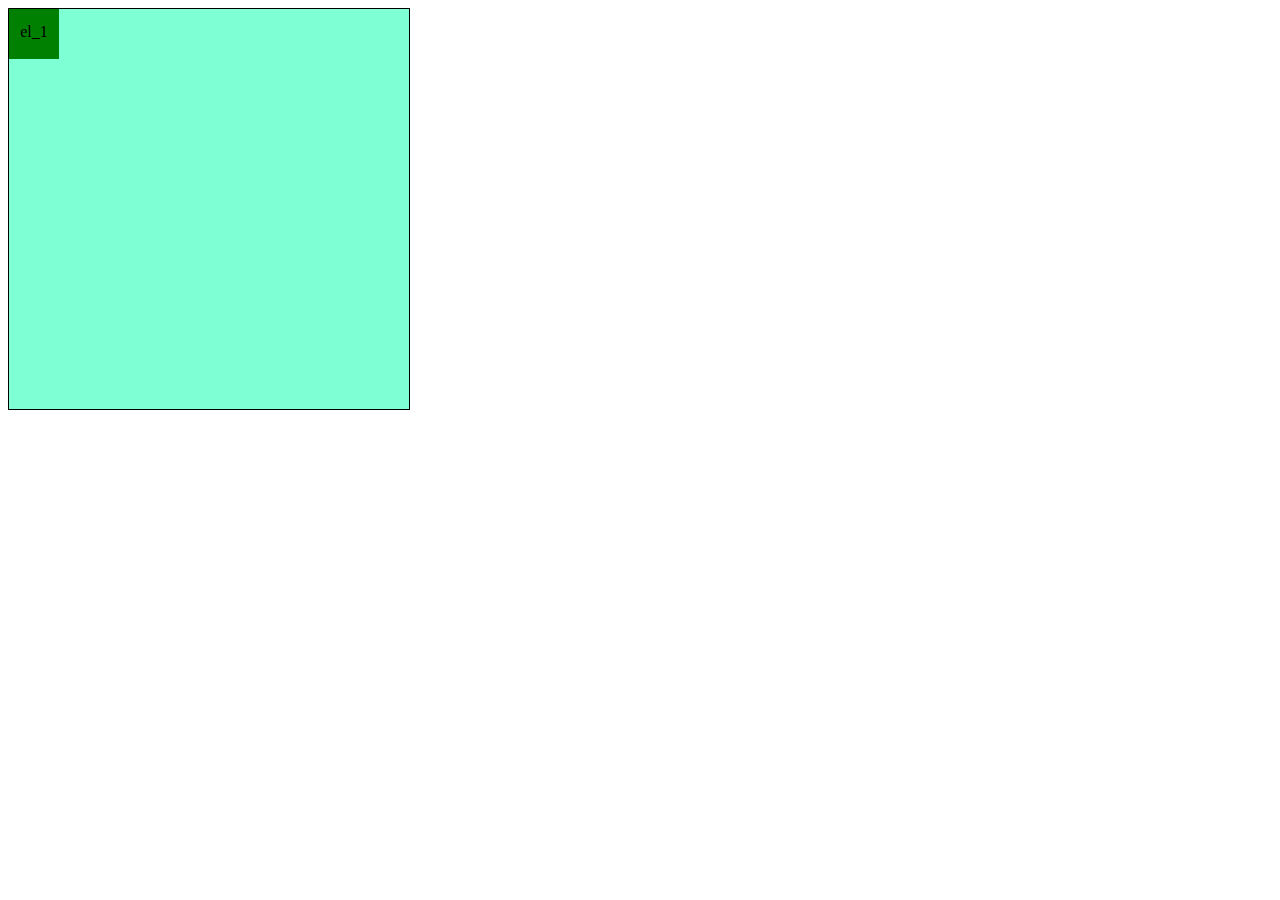
<file: task/HTML_CSS3 Animation/index.html>
<!DOCTYPE html>
   <html>
    <head>
        <meta charset="UTF-8">
        <meta http-equiv="X-UA-Compatible" content="IE=edge">
        <meta name="viewport" content="width=device-width, initial-scale=1.0">
        <link rel="stylesheet" href="./style2.css">
        <title>CSS</title>
     </head>
    <body>
        <div class="container">
          <div class="inner inner_el_1">el_1</div>
        </div>
      </body>
   </html>
</file>
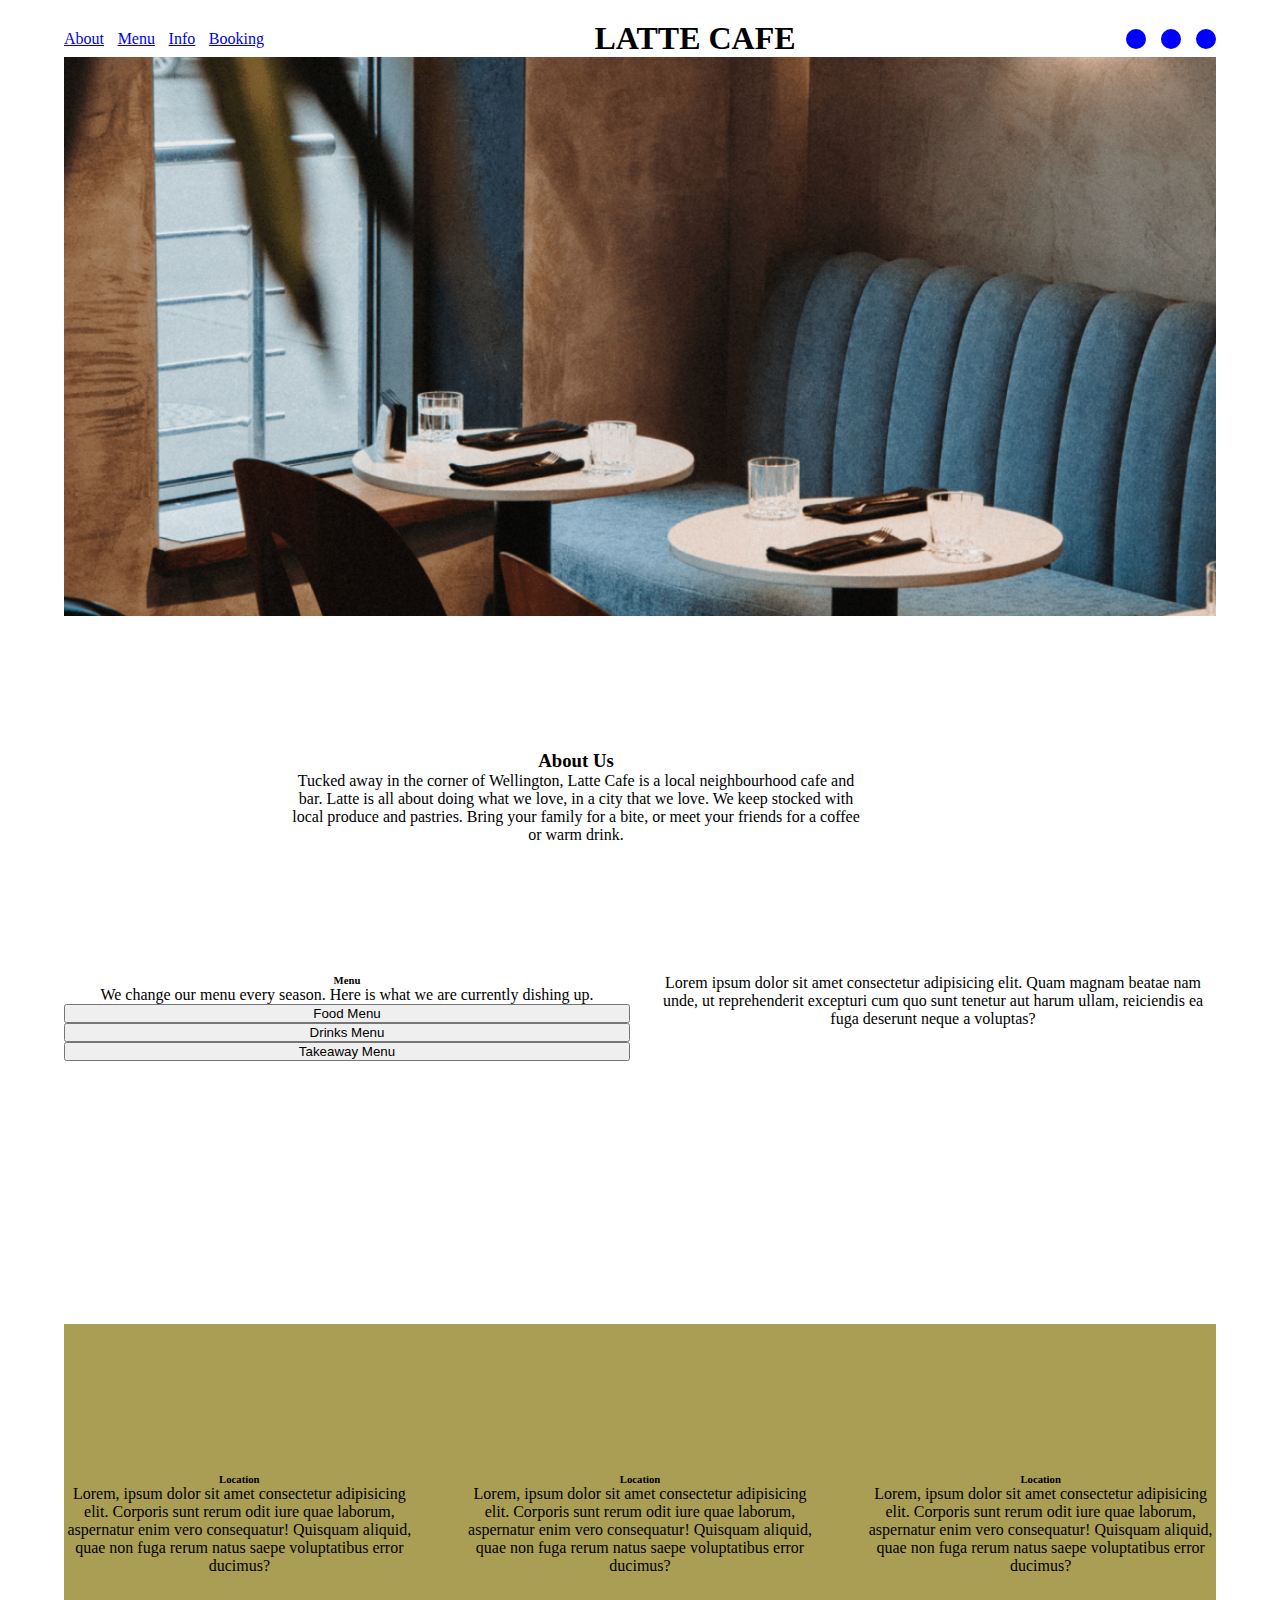
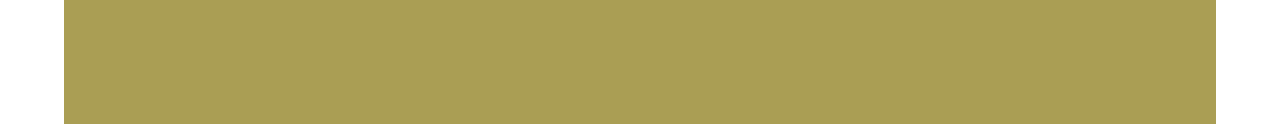
<file: task/HTML_CSS3 Cafe/index.html>
<!DOCTYPE html>
<html lang="en">
  <head>
    <meta charset="UTF-8" />
    <meta http-equiv="X-UA-Compatible" content="IE=edge" />
    <meta name="viewport" content="width=device-width, initial-scale=1.0" />
    <link rel="stylesheet" href="./style.css" />
    <title>Flex-test</title>
  </head>
  <body>
    <div class="header">
      <div class="header__top">
        <div class="header__nav">
          <a href="#">About</a>
          <a href="#">Menu</a>
          <a href="#">Info</a>
          <a href="#">Booking</a>
        </div>
        <div class="header__logo">
          <h1>Latte cafe</h1>
        </div>
        <div class="header__social">
          <div class="social__item"></div>
          <div class="social__item"></div>
          <div class="social__item"></div>
        </div>
      </div>
      <div class="header__img">
        <img src="./img/main__bg.png" alt="" />
      </div>
    </div>

    <div class="about__us">
      <div class="about__us__inner">
        <h3>About Us</h3>
        <p>
          Tucked away in the corner of Wellington, Latte Cafe is a local
          neighbourhood cafe and bar. Latte is all about doing what we love, in
          a city that we love. We keep stocked with local produce and pastries.
          Bring your family for a bite, or meet your friends for a coffee or
          warm drink.
        </p>
      </div>
    </div>

    <div class="main__menu">

        <div class="main__menu__left">
            <h6>Menu</h6>

            <p>We change our menu every season. Here is what we are currently dishing up.</p>

            <button>Food Menu</button>
            <button>Drinks Menu</button>
            <button>Takeaway Menu</button>
        </div>

        <div class="main__menu__right">
            Lorem ipsum dolor sit amet consectetur adipisicing elit. Quam magnam beatae nam unde, ut reprehenderit excepturi cum quo sunt tenetur aut harum ullam, reiciendis ea fuga deserunt neque a voluptas?
        </div>

    </div>

    <div class="scheduler">
        <div class="location">
            <h6>Location</h6>
           <p>  
            Lorem, ipsum dolor sit amet consectetur adipisicing elit. Corporis sunt rerum odit iure quae laborum, aspernatur enim vero consequatur! Quisquam aliquid, quae non fuga rerum natus saepe voluptatibus error ducimus? </p>
        </div>
        <div class="hours">
            <h6>Location</h6>
            <p>  
                Lorem, ipsum dolor sit amet consectetur adipisicing elit. Corporis sunt rerum odit iure quae laborum, aspernatur enim vero consequatur! Quisquam aliquid, quae non fuga rerum natus saepe voluptatibus error ducimus? </p>
        </div>
        <div class="Mondays?">
            <h6>Location</h6>
            <p>  
                Lorem, ipsum dolor sit amet consectetur adipisicing elit. Corporis sunt rerum odit iure quae laborum, aspernatur enim vero consequatur! Quisquam aliquid, quae non fuga rerum natus saepe voluptatibus error ducimus? </p>
        </div>
    </div>
  </body>
</html>
</file>
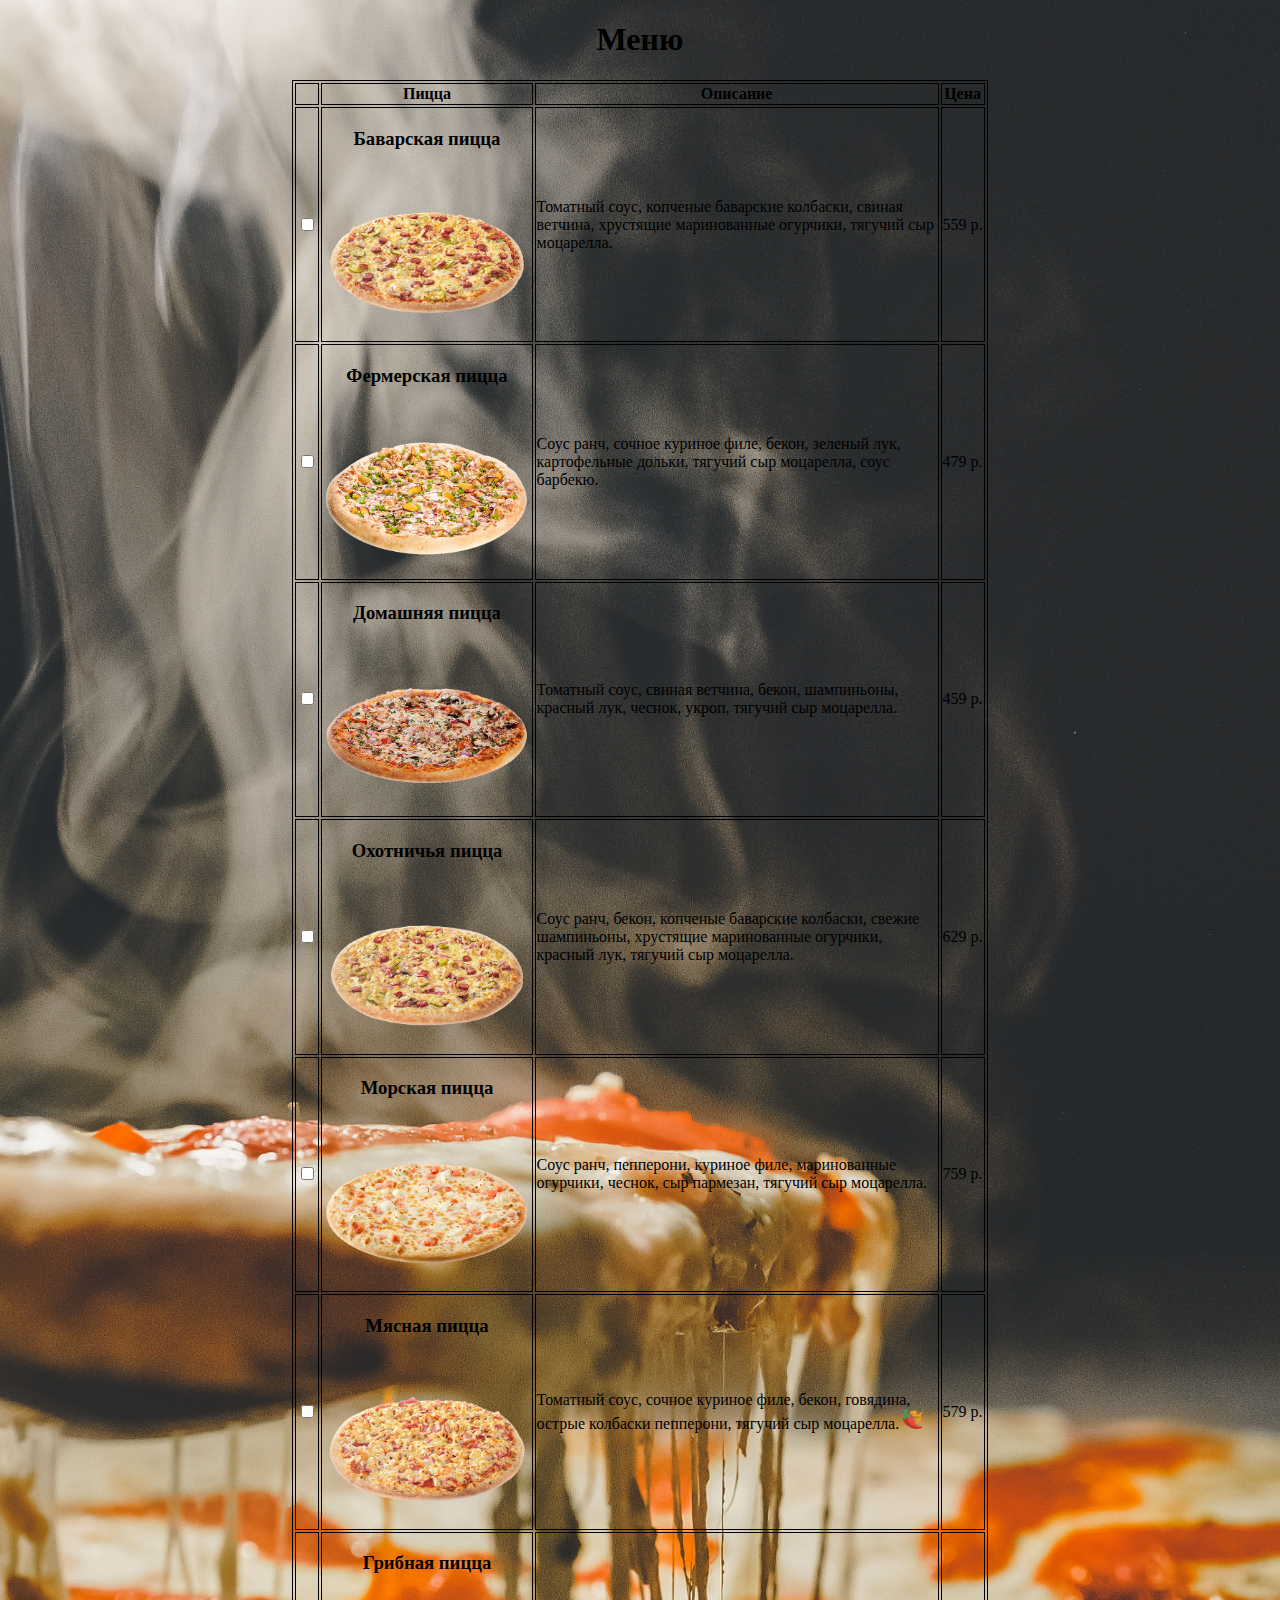
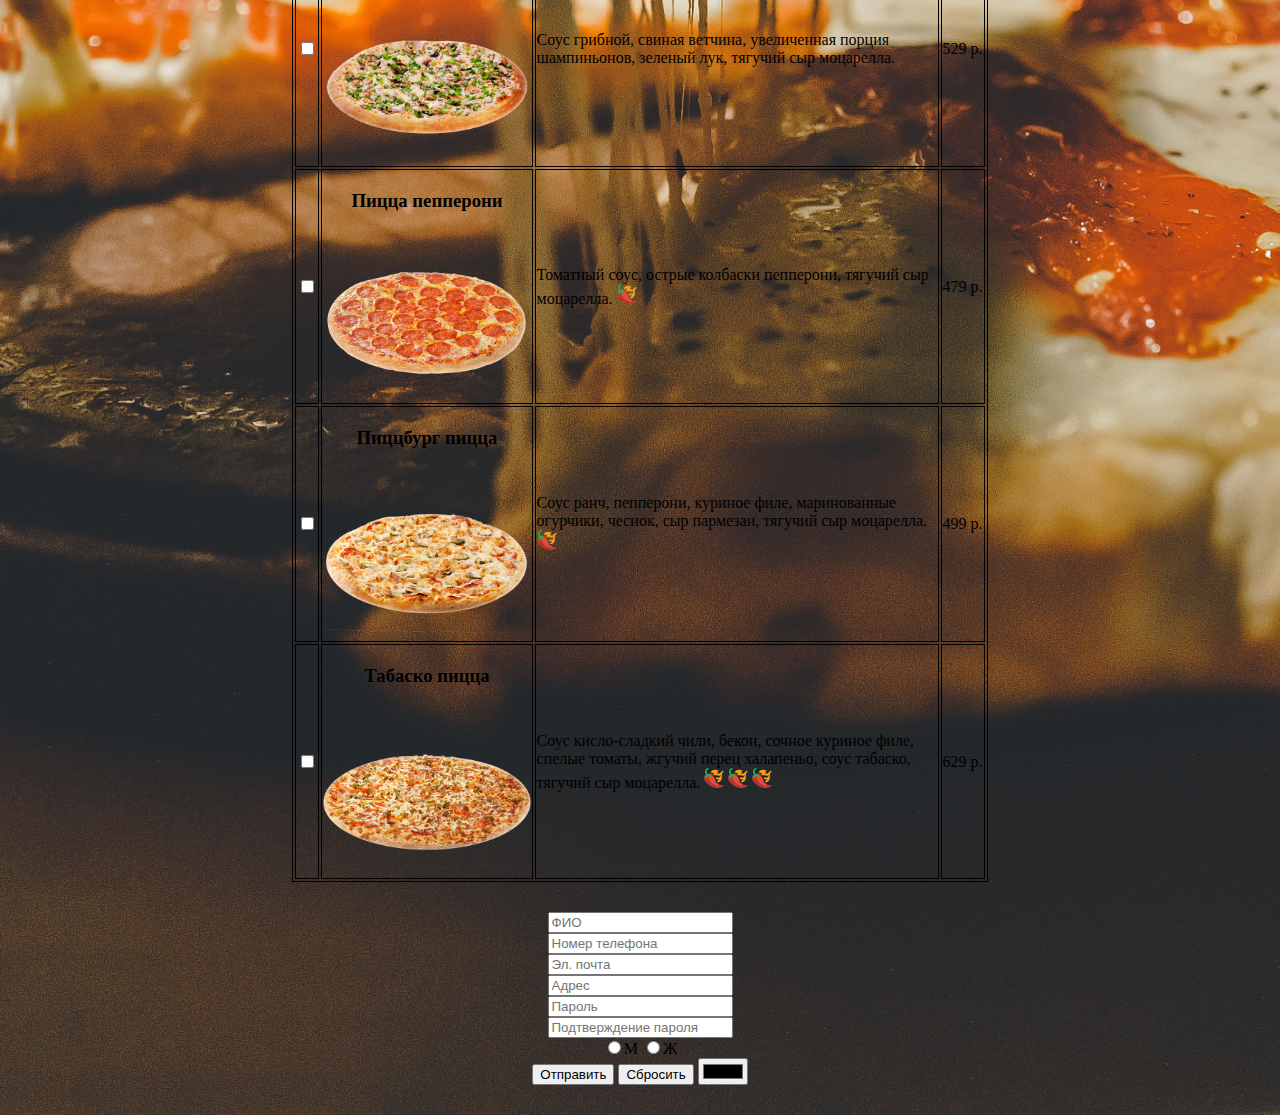
<file: task/HTML_CSS3 Pizza/index.html>
<!DOCTYPE html>
<html lang="ru">
  <head>
      <title>PIZZAOMNOMNOM</title>
      <link rel="stylesheet" href="main.css">
   </head>
  <body>
    <h1 align="center">Меню</h1>
<!--********* ТАБЛИЦА  ******** -->
    <table align="center" width="" >
<!--*********  -->
    <tr>
        <th></th>
        <th>Пицца</th>
        <th>Описание</th>
        <th>Цена</th>
    </tr>
<!--*********  -->
    <tr>
        <td>
            <input type="checkbox">
        </td>
        <td>
            <h3 align="center">Баварская пицца</h3> <br/>
            <img src="./img/pic/bavarian.png" height="150" alt="Баварская пицца">
        </td>
        <td width="400">Томатный соус, копченые баварские колбаски, свиная ветчина, хрустящие маринованные огурчики, тягучий сыр моцарелла.</td>
        <td>559 р.</td>
    </tr>
<!--*********  -->
    <tr>
        <td>
            <input type="checkbox">
        </td>
        <td>
            <h3 align="center">Фермерская пицца</h3> <br/>
            <img src="./img/pic/Farm.png" height="150" alt="Фермерская пицца">
        </td>
        <td width="400">Соус ранч, сочное куриное филе, бекон, зеленый лук, картофельные дольки, тягучий сыр моцарелла, соус барбекю.</td>
        <td>479 р.</td>
    </tr>
<!--*********  -->
<tr>
    <td>
        <input type="checkbox">
    </td>
    <td>
        <h3 align="center">Домашняя пицца</h3> <br/>
        <img src="./img/pic/homemade.png" height="150" alt="Домашняя пицца">
    </td>
    <td width="400">Томатный соус, свиная ветчина, бекон, шампиньоны, красный лук, чеснок, укроп, тягучий сыр моцарелла.</td>
    <td>459 р.</td>
</tr>
<!--*********  -->
<tr>
    <td>
        <input type="checkbox">
    </td>
    <td>
        <h3 align="center">Охотничья пицца</h3> <br/>
        <img src="./img/pic/hunting.png" height="150" alt="Охотничья пицца">
    </td>
    <td width="400">Соус ранч, бекон, копченые баварские колбаски, свежие шампиньоны, хрустящие маринованные огурчики, красный лук, тягучий сыр моцарелла.</td>
    <td>629 р.</td>
</tr>
<!--*********  -->
<tr>
    <td>
        <input type="checkbox">
    </td>
    <td>
        <h3 align="center">Морская пицца</h3> <br/>
        <img src="./img/pic/marine.png" height="150" alt="Морская пицца">
    </td>
    <td width="400">Соус ранч, пепперони, куриное филе, маринованные огурчики, чеснок, сыр пармезан, тягучий сыр моцарелла.</td>
    <td>759 р.</td>
</tr>
<!--*********  -->
<tr>
    <td>
        <input type="checkbox">
    </td>
    <td>
        <h3 align="center">Мясная пицца</h3> <br/>
        <img src="./img/pic/meet.png" height="150" alt="Мясная пицца">
    </td>
    <td width="400">Томатный соус, сочное куриное филе, бекон, говядина, острые колбаски пепперони, тягучий сыр моцарелла.
        <img src="./img/icon/free-icon-chili-pepper-1598080.png" height="20" alt="chili">
    </td>
    <td>579 р.</td>
</tr>
<!--*********  -->
<tr>
    <td>
        <input type="checkbox">
    </td>
    <td>
        <h3 align="center">Грибная пицца</h3> <br/>
        <img src="./img/pic/mushroom.png" height="150" alt="Грибная пицца">
    </td>
    <td width="400">Соус грибной, свиная ветчина, увеличенная порция шампиньонов, зеленый лук, тягучий сыр моцарелла.</td>
    <td>529 р.</td>
</tr>
<!--*********  -->
<tr>
    <td>
        <input type="checkbox">
    </td>
    <td>
        <h3 align="center">Пицца пепперони</h3> <br/>
        <img src="./img/pic/pepperoni.png" height="150" alt="Пицца пепперони">
    </td>
    <td width="400">Томатный соус, острые колбаски пепперони, тягучий сыр моцарелла.
        <img src="./img/icon/free-icon-chili-pepper-1598080.png" height="20" alt="chili">
    </td>
    <td>479 р.</td>
</tr>
<!--*********  -->
<tr>
    <td>
        <input type="checkbox">
    </td>
    <td>
        <h3 align="center">Пиццбург пицца</h3> <br/>
        <img src="./img/pic/pizzburg.png" height="150" alt="Пиццбург пицца">
    </td>
    <td width="400">Соус ранч, пепперони, куриное филе, маринованные огурчики, чеснок, сыр пармезан, тягучий сыр моцарелла.
        <img src="./img/icon/free-icon-chili-pepper-1598080.png" height="20" alt="chili">
    </td>
    <td>499 р.</td>
</tr>
<!--*********  -->
<tr>
    <td>
        <input type="checkbox">
    </td>
    <td>
        <h3 align="center">Табаско пицца</h3> <br/>
        <img src="./img/pic/Tabasco.png" height="150" alt="Табаско пицца">
    </td>
    <td width="400">Соус кисло-сладкий чили, бекон, сочное куриное филе, спелые томаты, жгучий перец халапеньо, соус табаско, тягучий сыр моцарелла.
        <img src="./img/icon/free-icon-chili-pepper-1598080.png" height="20" alt="chili">
        <img src="./img/icon/free-icon-chili-pepper-1598080.png" height="20" alt="chili">
        <img src="./img/icon/free-icon-chili-pepper-1598080.png" height="20" alt="chili">
    </td>
    <td>629 р.</td>
</tr>
    </table>

<!--********* ФОРМА ********* -->
<div class="form" align="center">
   <form action="">
      <input type="text" placeholder="ФИО"> <br/>
      <input type="text" placeholder="Номер телефона"> <br/>
      <input type="text" placeholder="Эл. почта"> <br/>
      <input type="text" placeholder="Адрес"> <br/>
      <input type="password" placeholder="Пароль"> <br/>
      <input type="password" placeholder="Подтверждение пароля"> <br/>
      <label><input type="radio">M</label>
      <label><input type="radio">Ж</label> <br/>
      <input type="submit" value="Отправить"> 
      <input type="reset" value="Сбросить">
      <input type="color">
    </form>
</div>
  </body>

</html>
</file>
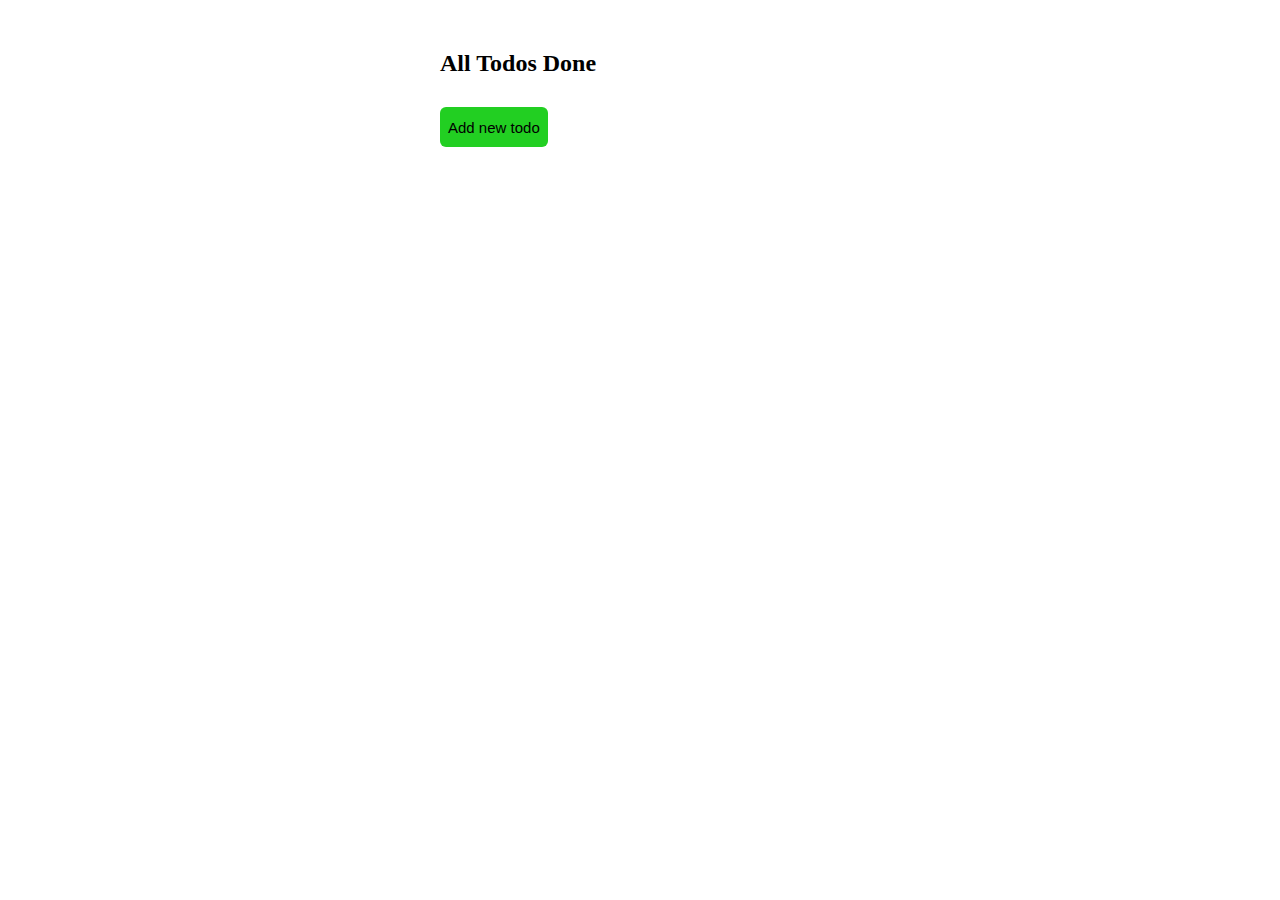
<file: task/JS TodoList/index.html>
<!DOCTYPE html>
<html lang="en">
  <head>
    <meta charset="UTF-8" />
    <meta http-equiv="X-UA-Compatible" content="IE=edge" />
    <meta name="viewport" content="width=device-width, initial-scale=1.0" />
    <script defer src="./script.js"></script>
    <link rel="stylesheet" href="./style.css">
    <title>Document</title>
  </head>
  <body>
    <div class="modal-wrapper">
        <form class="modal-windows">
            <div modal-header>
                <h1>Add todo</h1>
            </div>
            <div class="modal-body">
                <input type="checkbox" class="modal-checkbox">
                <input type="text" class="modal-input">
            </div>
            <div class="modal-footer">
                <button class="btn btn-add-todo">Add</button>
                <button class="btn">Cancel</button>
            </div>
        </form>
    </div>
    <section class="main">
        <ol class="todo">
        </ol>
        <button class="btn open-modal">Add new todo</button>
    </section>
  </body>
</html>
</file>
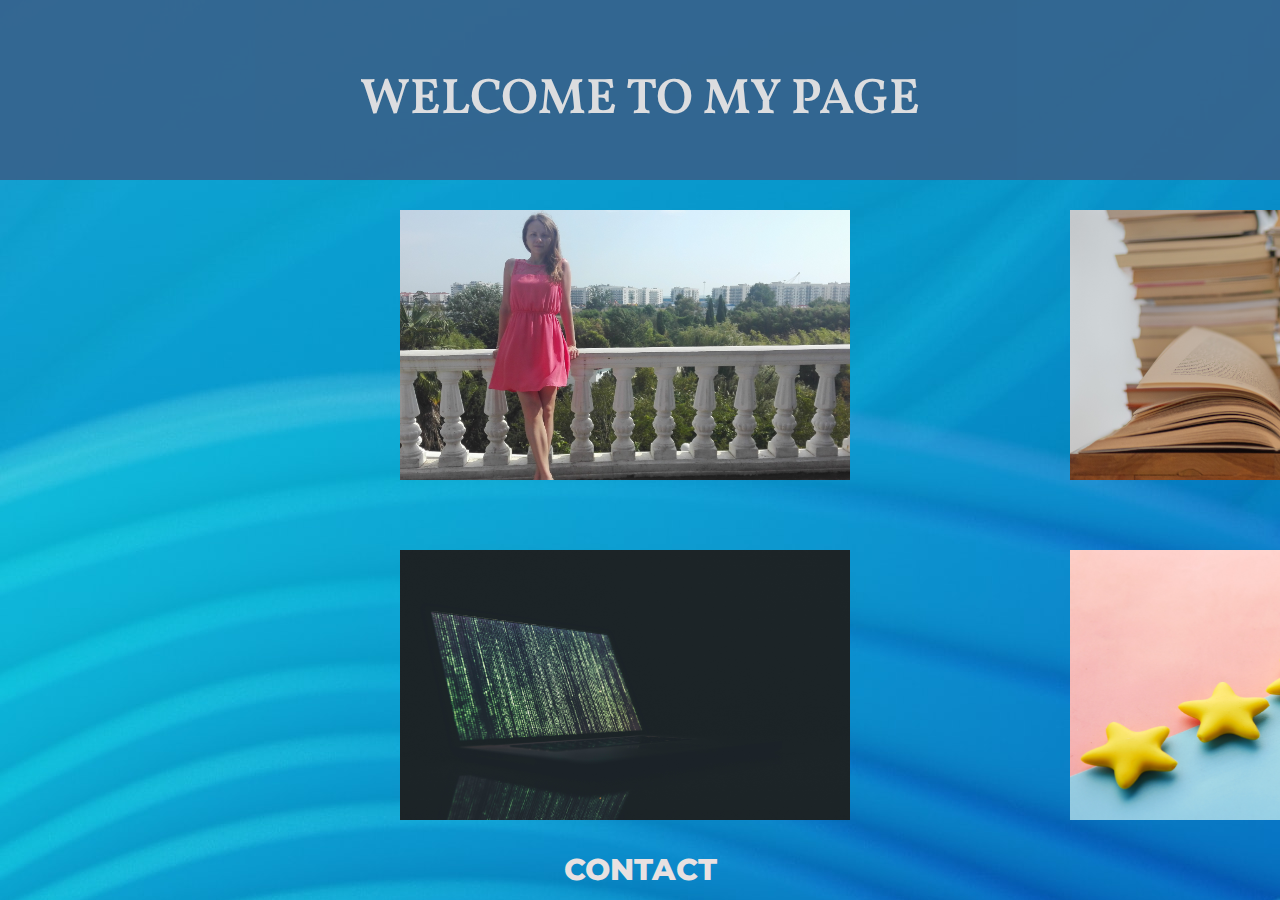
<file: page/page 1.html>
<!DOCTYPE html>
<html lang="en">
 <head>
    <meta charset="UTF-8">
    <meta http-equiv="X-UA-Compatible" content="IE=edge">
    <meta name="viewport" content="width=device-width, initial-scale=1.0">
    <!-- <script defer src="./script page 1.js"></script> -->
    <link rel="preconnect" href="https://fonts.googleapis.com">
    <link rel="preconnect" href="https://fonts.gstatic.com" crossorigin>
    <link href="https://fonts.googleapis.com/css2?family=Vollkorn&display=swap" rel="stylesheet">
    <link href="https://fonts.googleapis.com/css2?family=Montserrat:wght@100&display=swap" rel="stylesheet">
    <link rel="stylesheet" href="./style page 1.css">
    <title>MyPortfolio</title>
 </head>
 <body>
    <header class="header"> 
       <h1>WELCOME TO MY PAGE</h1>
    </header>
    <section class="titul">   
      <div class="titul_nav">
        <img class="titul_img" src="../pic/titul/about me.jpg" alt="About me">
        <div class="titul_box"></div>
            <a href="./page 2.html"><button   class="titul_further">About me</button></a>        
      </div>
      <div class="titul_nav">
        <img class="titul_img" src="../pic/titul/skills.jpg" alt="">
        <div class="titul_box"></div>
        <a href="./page 3.html"><button   class="titul_further">My Skills</button></a>  
      </div>
      <div class="titul_nav">
        <img class="titul_img" src="../pic/titul/Projects.jpg" alt="">
        <div class="titul_box"></div>
        <a href="./page 4.html"><button   class="titul_further">Projects</button></a>  
      </div>
      <div class="titul_nav">
        <img class="titul_img" src="../pic/titul/reveiwes.jpg" alt="">
        <div class="titul_box"></div>
        <a href="./page 5.html"><button   class="titul_further">Reviewes</button></a>  
      </div>
    </section>
    <div class="titul_contact">
      <a href="./page 6.html">contact</a>
    </div>
 </body>
 </html>
</file>
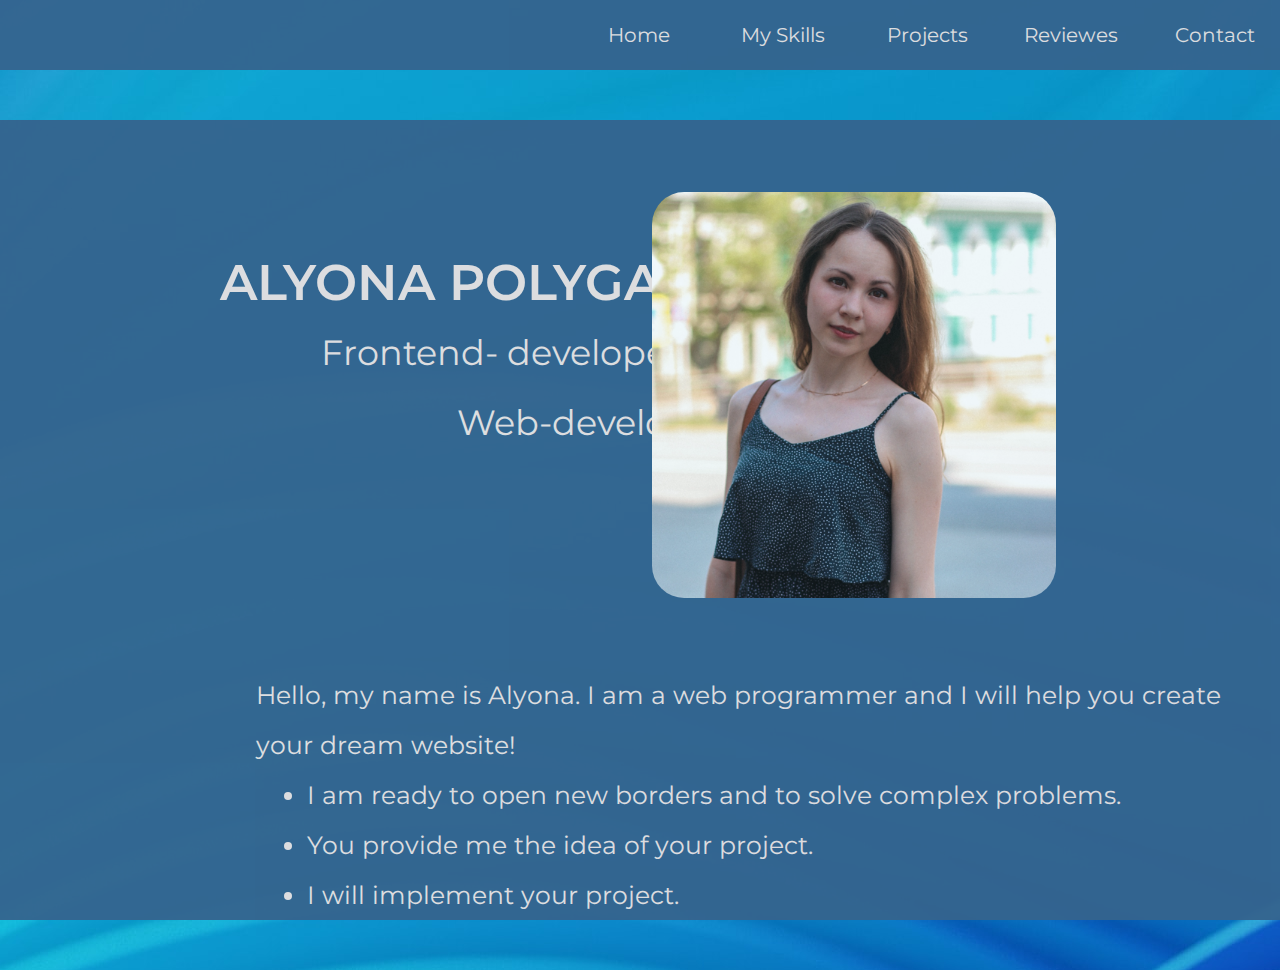
<file: page/page 2.html>
<!DOCTYPE html>
<html lang="en">
 <head>
    <meta charset="UTF-8">
    <meta http-equiv="X-UA-Compatible" content="IE=edge">
    <meta name="viewport" content="width=device-width, initial-scale=1.0">
    <link rel="preconnect" href="https://fonts.googleapis.com">
    <link rel="preconnect" href="https://fonts.gstatic.com" crossorigin>
    <link href="https://fonts.googleapis.com/css2?family=Vollkorn&display=swap" rel="stylesheet">
    <link href="https://fonts.googleapis.com/css2?family=Comfortaa:wght@300&display=swap" rel="stylesheet">
    <link href="https://fonts.googleapis.com/css2?family=Montserrat:wght@100&display=swap" rel="stylesheet">
    <link rel="stylesheet" href="./style page 2.css">
    <title>MyPortfolio</title>
 </head>
 <body>
    <header class="header">
        <nav>
           <a href="./page 1.html" class="header_nav" id="home">Home</a>
           <a href="./page 3.html" class="header_nav">My Skills</a>
           <a href="./page 4.html" class="header_nav">Projects</a>
           <a href="./page 5.html" class="header_nav">Reviewes</a>
           <a href="./page 6.html" class="header_nav">Contact</a>
       </nav>
     </header>
    <section class="name">
        <div class="name_left">
           <h1>ALYONA POLYGALOVA</h1>
           <p class="name_left_FD">Frontend- developer</p>
              <p class="name_left_WD">Web-developer</p>
        </div>
        <div class="name_right">
           <img src="../pic/Name 2.PNG" alt="person">
        </div>
     </section>

     <section class="hello">
        <div class="hello_text">
            <p>
              Hello, my name is Alyona. I am a web programmer and I will help you create your dream website!
              <ul>
                <li>I am ready to open new borders and to solve complex problems.</li>
                <li>You provide me the idea of your project.</li>
                <li>I will implement your project.</li>
              </ul>
           </p>
        </div>
     </section>
 </body>
</html>
</file>
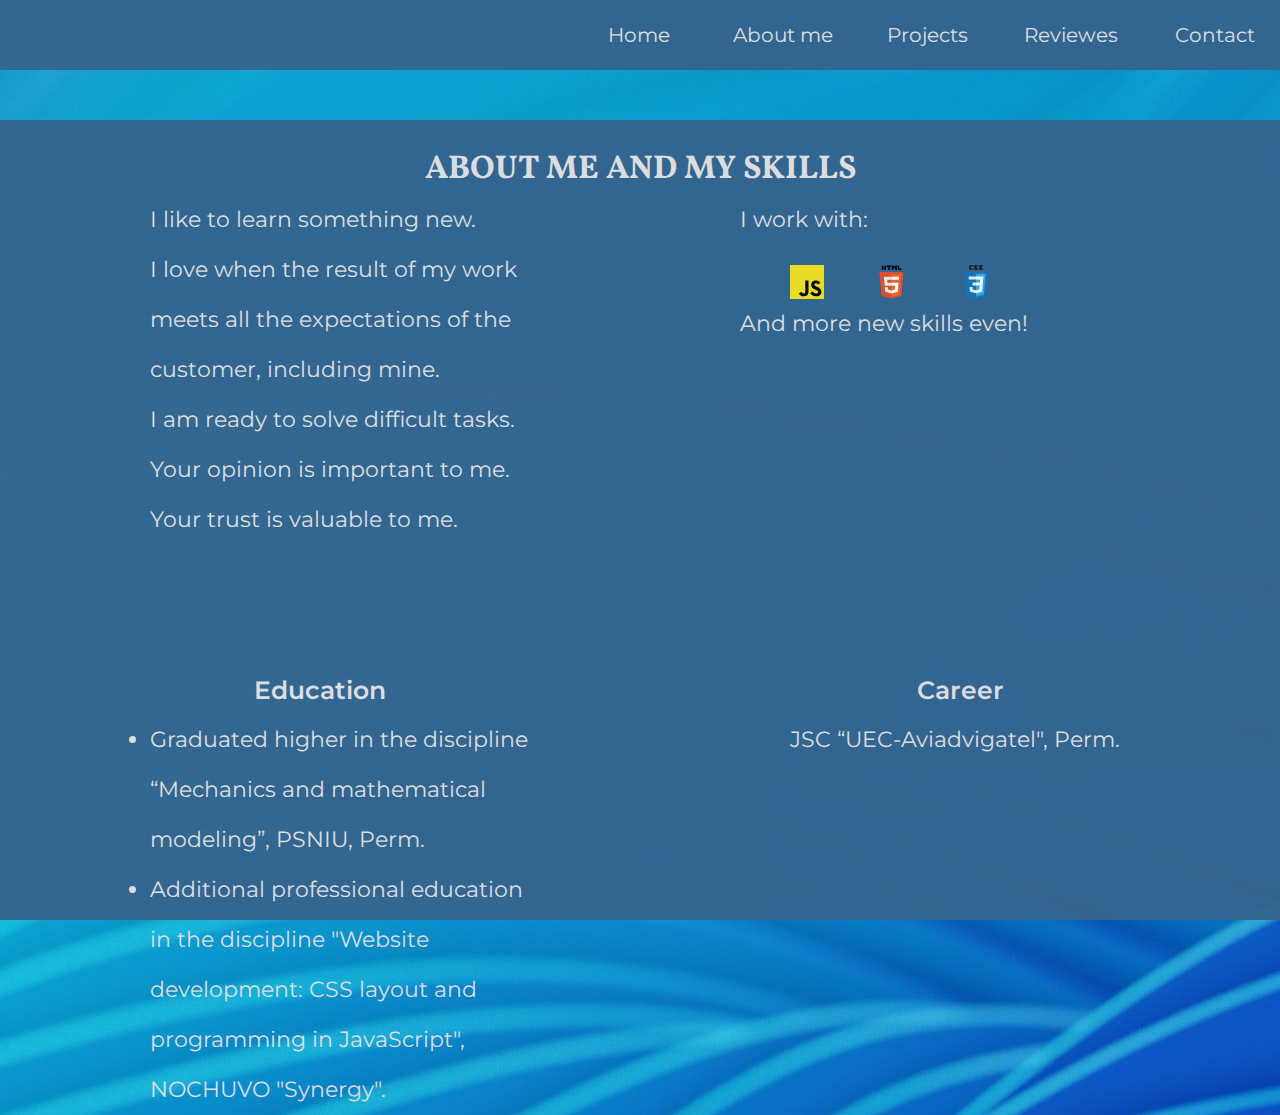
<file: page/page 3.html>
<!DOCTYPE html>
<html lang="en">
 <head>
    <meta charset="UTF-8">
    <meta http-equiv="X-UA-Compatible" content="IE=edge">
    <meta name="viewport" content="width=device-width, initial-scale=1.0">
    <link rel="preconnect" href="https://fonts.googleapis.com">
    <link rel="preconnect" href="https://fonts.gstatic.com" crossorigin>
    <link href="https://fonts.googleapis.com/css2?family=Montserrat:wght@100&display=swap" rel="stylesheet">
    <link href="https://fonts.googleapis.com/css2?family=Vollkorn&display=swap" rel="stylesheet">
    <link rel="stylesheet" href="./style page 3.css">
    <title>MyPortfolio</title>
 </head>
 <body>
    <header class="header">
        <nav>
           <a href="./page 1.html" class="header_nav" id="home">Home</a>
           <a href="./page 2.html" class="header_nav">About me</a>
           <a href="./page 4.html" class="header_nav">Projects</a>
           <a href="./page 5.html" class="header_nav">Reviewes</a>
           <a href="./page 6.html" class="header_nav">Contact</a>
       </nav>
     </header>

     <section class="about_me">
        <h2>About me and my skills</h2>
        <div class="about_me_all_skills">
           <div class="about_me_charact">         
              <p>I like to learn something new.</p>
              <p>I love when the result of my work meets all the expectations of the customer, including mine.</p>
              <p> I am ready to solve difficult tasks.</p>
              <p>Your opinion is important to me.</p>
              <p> Your trust is valuable to me.</p>
           </div>
           <div class="about_me_work">
              <p>I work with:</p>
              <div class="about_me_work_icons">
              <img class="about_me_work_icon" src="../pic/icon/javascript-js.svg" alt="JS">
              <img class="about_me_work_icon" src="../pic/icon/html5-original-wordmark.svg" alt="HTML5">
              <img class="about_me_work_icon" src="../pic/icon/css3-original-wordmark.svg" alt="CSS3">
              </div>
              <p>And more new skills even!</p>
           </div>
           <div class="about_me_education">
              <h3>Education</h3>
              <p>
                 <ul>
                    <li>Graduated higher in the discipline “Mechanics and mathematical modeling”, PSNIU, Perm.</li>
                    <li>Additional professional education in the discipline "Website development: CSS layout and programming in JavaScript", NOCHUVO "Synergy".</li>
                 </ul>
              </p>
           </div>
        <div class="about_me_career">
           <h3>Career</h3>
           <p>JSC “UEC-Aviadvigatel", Perm.</p>
        </div>
      </div>
  
     </section>
 </body>
</html>
</file>
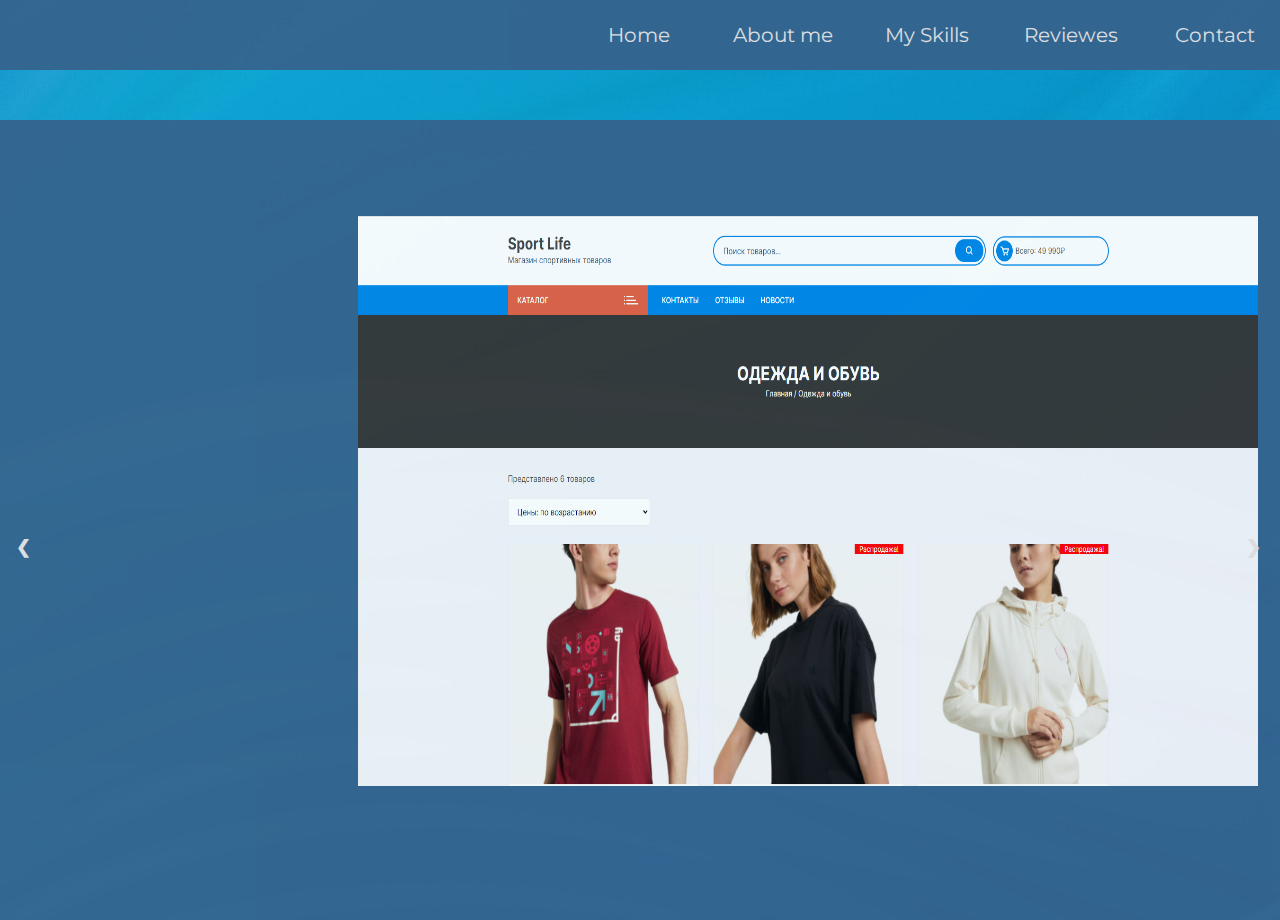
<file: page/page 4.html>
<!DOCTYPE html>
<html lang="en">

<head>
   <meta charset="UTF-8">
   <meta http-equiv="X-UA-Compatible" content="IE=edge">
   <meta name="viewport" content="width=device-width, initial-scale=1.0">
   <script defer src="./script page 4.js"></script>
   <link rel="preconnect" href="https://fonts.googleapis.com">
   <link rel="preconnect" href="https://fonts.gstatic.com" crossorigin>
   <link href="https://fonts.googleapis.com/css2?family=Vollkorn&display=swap" rel="stylesheet">
   <link href="https://fonts.googleapis.com/css2?family=Montserrat:wght@100&display=swap" rel="stylesheet">
   <link rel="stylesheet" href="./style page 4.css">
   <title>MyPortfolio</title>
</head>

<body>
   <header class="header">
      <nav>
         <a href="./page 1.html" class="header_nav" id="home">Home</a>
         <a href="./page 2.html" class="header_nav">About me</a>
         <a href="./page 3.html" class="header_nav">My Skills</a>
         <a href="./page 5.html" class="header_nav">Reviewes</a>
         <a href="./page 6.html" class="header_nav">Contact</a>
      </nav>
   </header>

   <section id="projects">
      <!-- <div class="projects_slideshow"> -->
         <div class="slide">
           <a href="http://wp.host1847966.hostland.pro/"><img class="slide_img" src="../pic/Projecs/Project 1 SportLife_2.PNG" alt=""> </a>        
           <h3>Sport website</h3>
        </div>
        
        <div class="slide">
         <a href="../task/HTML_CSS3 Portfolio/site.html"><img class="slide_img" src="../pic/Projecs/Project 2 Portfolio_2.PNG" alt=""></a>
         <h3>Portfolio</h3>
      </div>
        
      <div class="slide">
         <a href="../task/HTML_CSS3 Pizza/index.html"><img class="slide_img" src="../pic/Projecs/Project 3 Pizza_2.PNG" alt=""></a>
         <h3>Pizzeria</h3>
      </div>
        
      <div class="slide">
         <a href="../task/HTML_CSS3 List/site.html"><img class="slide_img" src="../pic/Projecs/Project 4 List_2.jpg" alt=""></a>
         <h3>Project "Point"</h3>
      </div>
        
      <div class="slide">
         <a href="../task/HTML_CSS3 Animation/index.html"><img class="slide_img" src="../pic/Projecs/Project 5 Animation.jpg" alt=""></a>
         <h3>Animation</h3>
      </div>
        
      <div class="slide">
         <a href="../task/JS TodoList/index.html"><img class="slide_img" src="../pic/Projecs/Project 6 TodoList.jpg" alt=""></a>
         <h3>To-Do List</h3>
      </div>
       <!-- </div> -->


      <a class="prev">&#10094;</a> 
      <a class="next">&#10095;</a>
   </section>
</body>

</html>
</file>
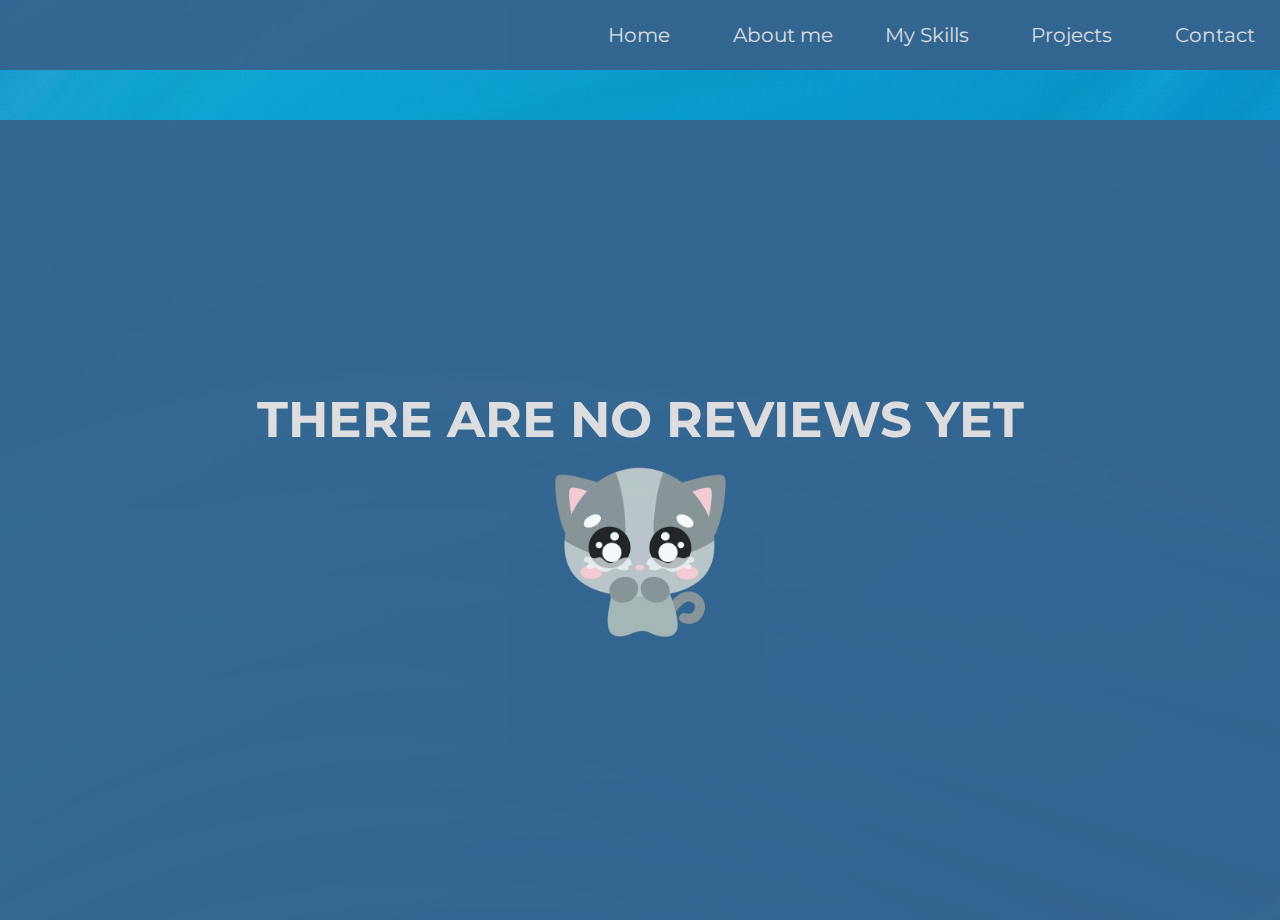
<file: page/page 5.html>
<!DOCTYPE html>
<html lang="en">
 <head>
    <meta charset="UTF-8">
    <meta http-equiv="X-UA-Compatible" content="IE=edge">
    <meta name="viewport" content="width=device-width, initial-scale=1.0">
    <link rel="preconnect" href="https://fonts.googleapis.com">
    <link rel="preconnect" href="https://fonts.gstatic.com" crossorigin>
    <link href="https://fonts.googleapis.com/css2?family=Vollkorn&display=swap" rel="stylesheet">
    <link href="https://fonts.googleapis.com/css2?family=Montserrat:wght@100&display=swap" rel="stylesheet">
    <link rel="stylesheet" href="./style page 5.css">
    <title>MyPortfolio</title>
 </head>
 <body>
    <header class="header">
        <nav>
           <a href="./page 1.html" class="header_nav" id="home">Home</a>
           <a href="./page 2.html" class="header_nav">About me</a>
           <a href="./page 3.html" class="header_nav">My Skills</a>
           <a href="./page 4.html" class="header_nav">Projects</a>
           <a href="./page 6.html" class="header_nav">Contact</a>
       </nav>
     </header>

     <section class="reveiwes">
       <h2>there are no reviews yet </h2>
       <img src="../pic/icon/cat.png" alt="">
     </section>




 </body>
</html>
</file>
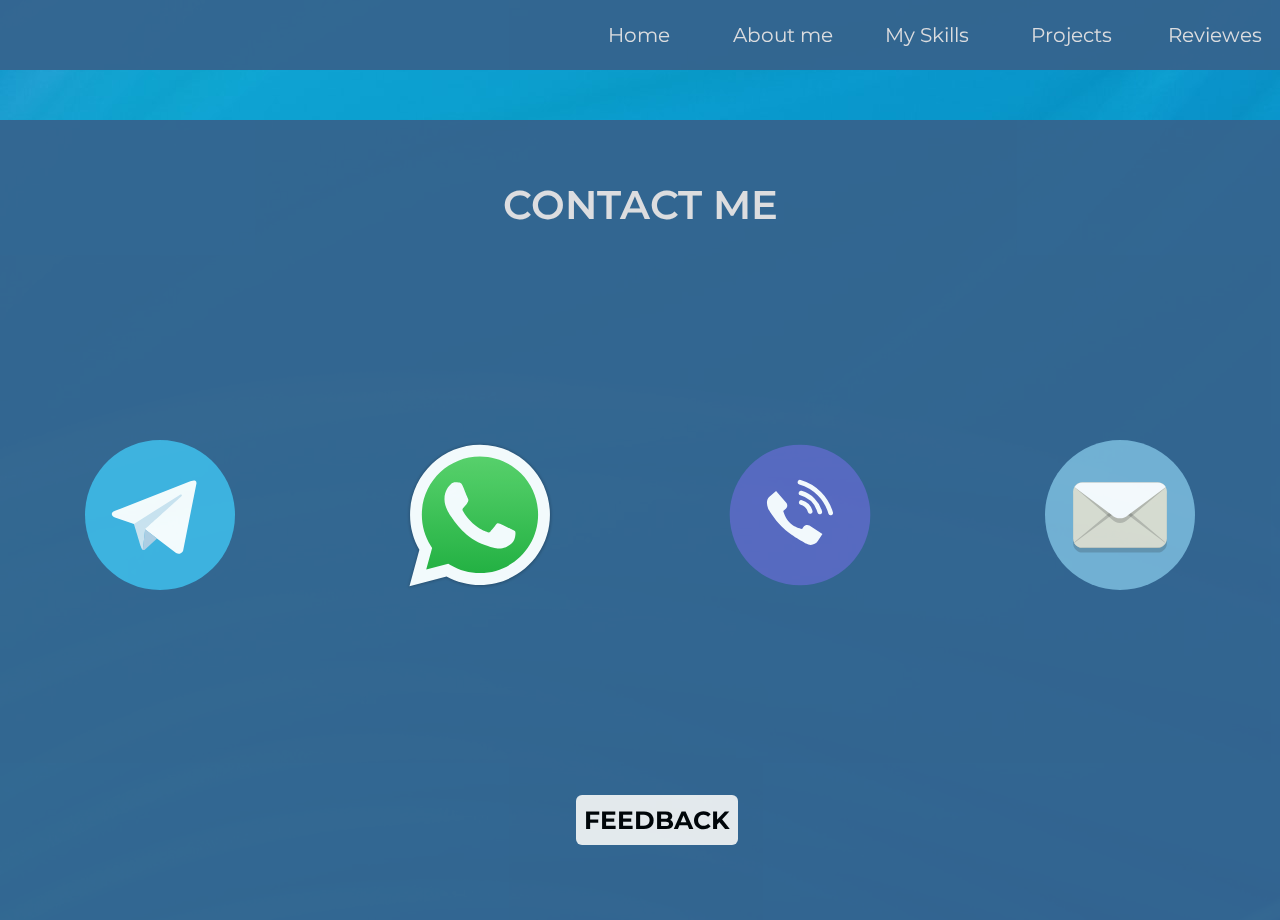
<file: page/page 6.html>
<!DOCTYPE html>
<html lang="en">
 <head>
    <meta charset="UTF-8">
    <meta http-equiv="X-UA-Compatible" content="IE=edge">
    <meta name="viewport" content="width=device-width, initial-scale=1.0">
    <script defer src="./script page 6.js"></script>
    <link rel="preconnect" href="https://fonts.googleapis.com">
    <link rel="preconnect" href="https://fonts.gstatic.com" crossorigin>
    <link href="https://fonts.googleapis.com/css2?family=Montserrat:wght@100&display=swap" rel="stylesheet">
    <link rel="stylesheet" href="./style page 6.css">
    <title>MyPortfolio</title>
 </head>
 <body>
    <header class="header">
        <nav>
           <a href="./page 1.html" class="header_nav" id="home">Home</a>
           <a href="./page 2.html" class="header_nav">About me</a>
           <a href="./page 3.html" class="header_nav">My Skills</a>
           <a href="./page 4.html" class="header_nav">Projects</a>
           <a href="./page 5.html" class="header_nav">Reviewes</a>
       </nav>
     </header>

     <section class="contact">
        <div class="contact_title">contact me</div>
        <div class="contact_img">
           <a href="#"><img src="../pic/icon/telegram.svg" alt=""></a>
           <a href="#"><img src="../pic/icon/whatsapp.svg" alt=""></a>
           <a href="#"><img src="../pic/icon/viber-round.svg" alt=""></a>
           <a href="mailto:alenapolyg@yandex.ru"><img src="../pic/icon/mail.svg" class="button_mail" alt=""></a>
        </div>
        <button class="contact_feedback_button">feedback</button>
     </section>

     <section class="contact_form">
      <form class="contact_form_submit">  
          <input class="contact_form_input_name" placeholder="ENTER YOUR NAME*" type="text">
          <input placeholder="ENTER YOUR EMAIL*" type="text">
          <textarea placeholder="YOUR MESSAGE*" name="" id="" cols="50" rows="10"></textarea>
          <input class="submit" type="submit" value="Submit">
      </form>
  </section>

 </body>
</html>
</file>
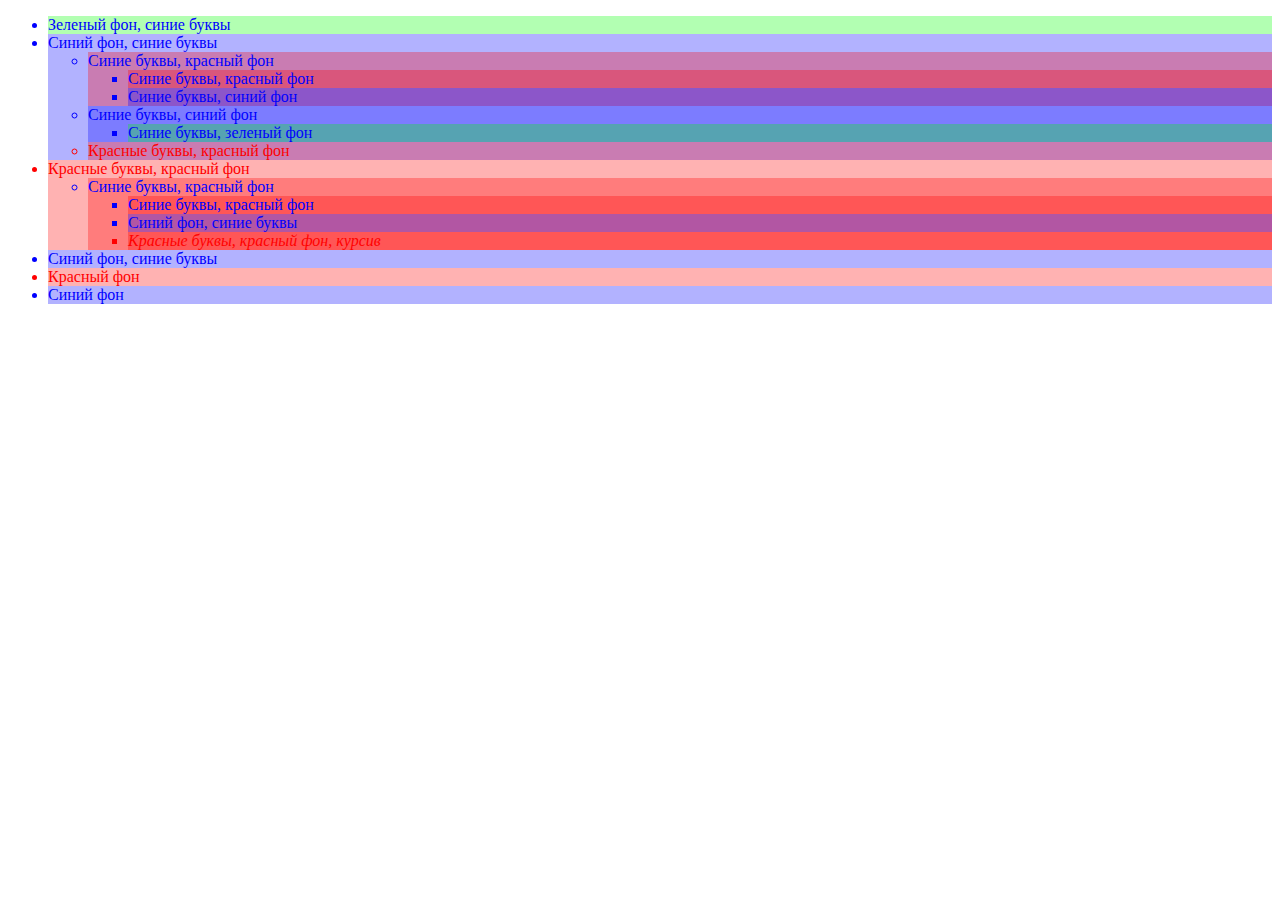
<file: task/HTML_CSS3 List/site.html>
<!DOCTYPE html>
<html lang="ru">
 <head>
    <meta charset="UTF-8">
    <meta http-equiv="X-UA-Compatible" content="IE=edge">
    <meta name="viewport" content="width=device-width, initial-scale=1.0">
    <link rel="stylesheet" href="./style.css">
    <title>CSS</title>
 </head>
<body>
    <ul>
        <li class="green_bg">Зеленый фон, синие буквы</li>
        <li>Синий фон, синие буквы
            <ul>
                <li>Синие буквы, красный фон
                    <ul>
                        <li>Синие буквы, красный фон</li>
                        <li>Синие буквы, синий фон</li>
                    </ul>
                </li>
                <li>Синие буквы, синий фон
                    <ul>
                        <li class="green_bg">Синие буквы, зеленый фон</li>
                    </ul>
                </li>
                <li>Красные буквы, красный фон</li>
            </ul>
        </li>
        <li>Красные буквы, красный фон
            <ul>
                <li>Синие буквы, красный фон
                    <ul>
                        <li>Синие буквы, красный фон</li>
                        <li>Синий фон, синие буквы</li>
                        <li id="italic_style">Красные буквы, красный фон, курсив</li>
                    </ul>
                </li>
            </ul>
        </li>
        <li>Синий фон, синие буквы</li>
        <li>Красный фон</li>
        <li>Синий фон</li>
    </ul>
</body>
</html>
</file>
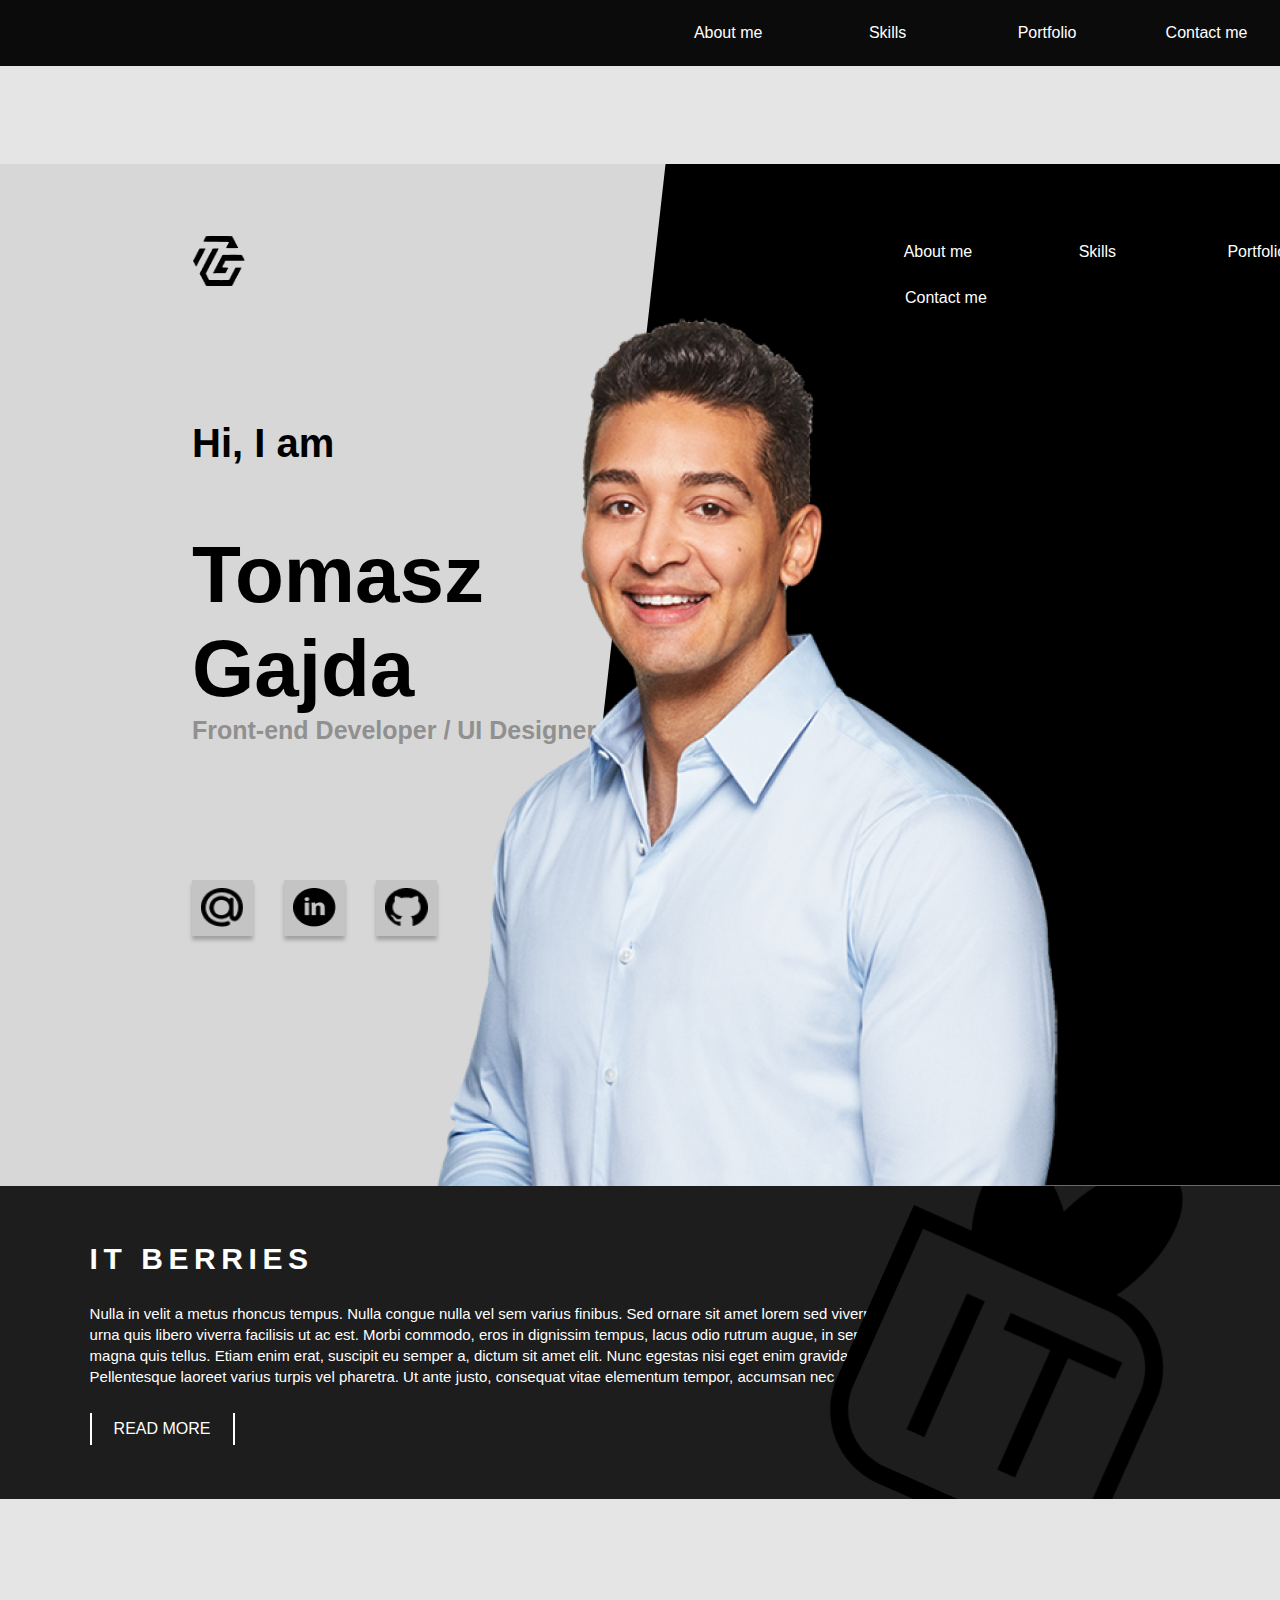
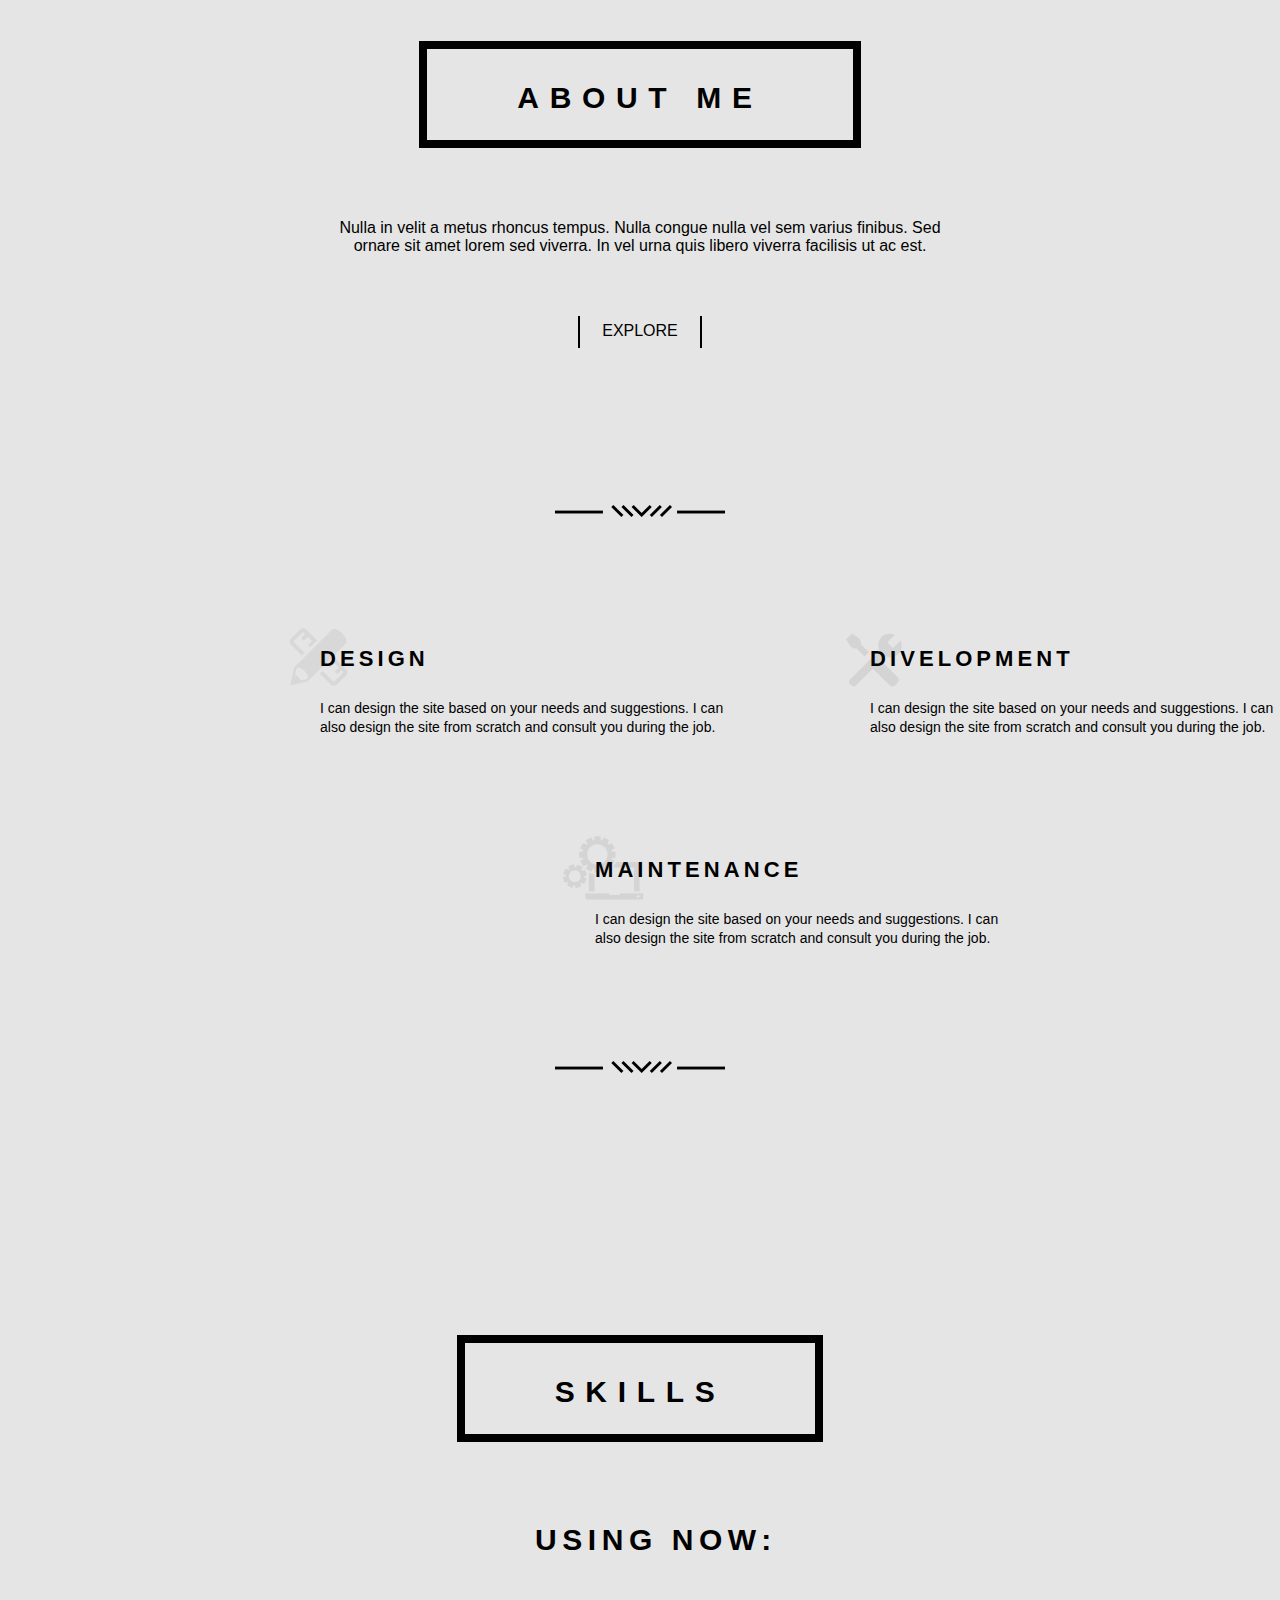
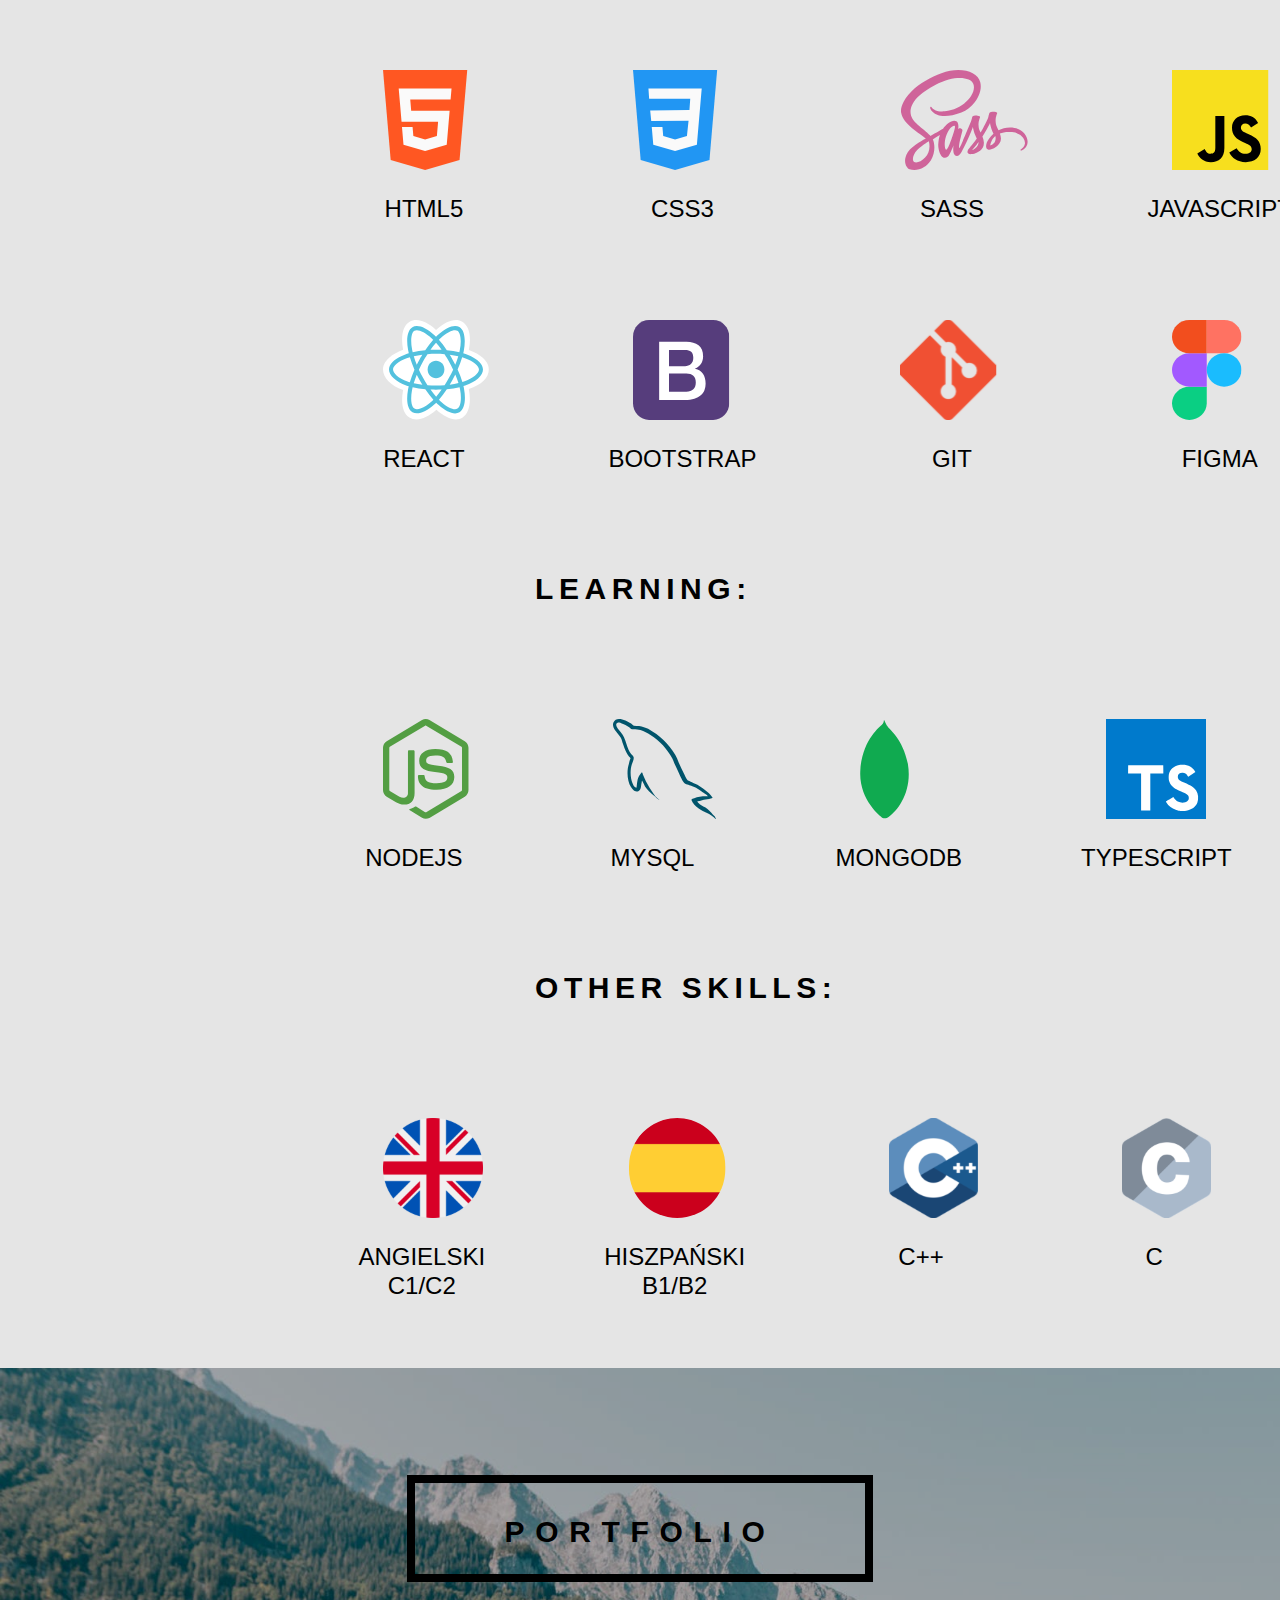
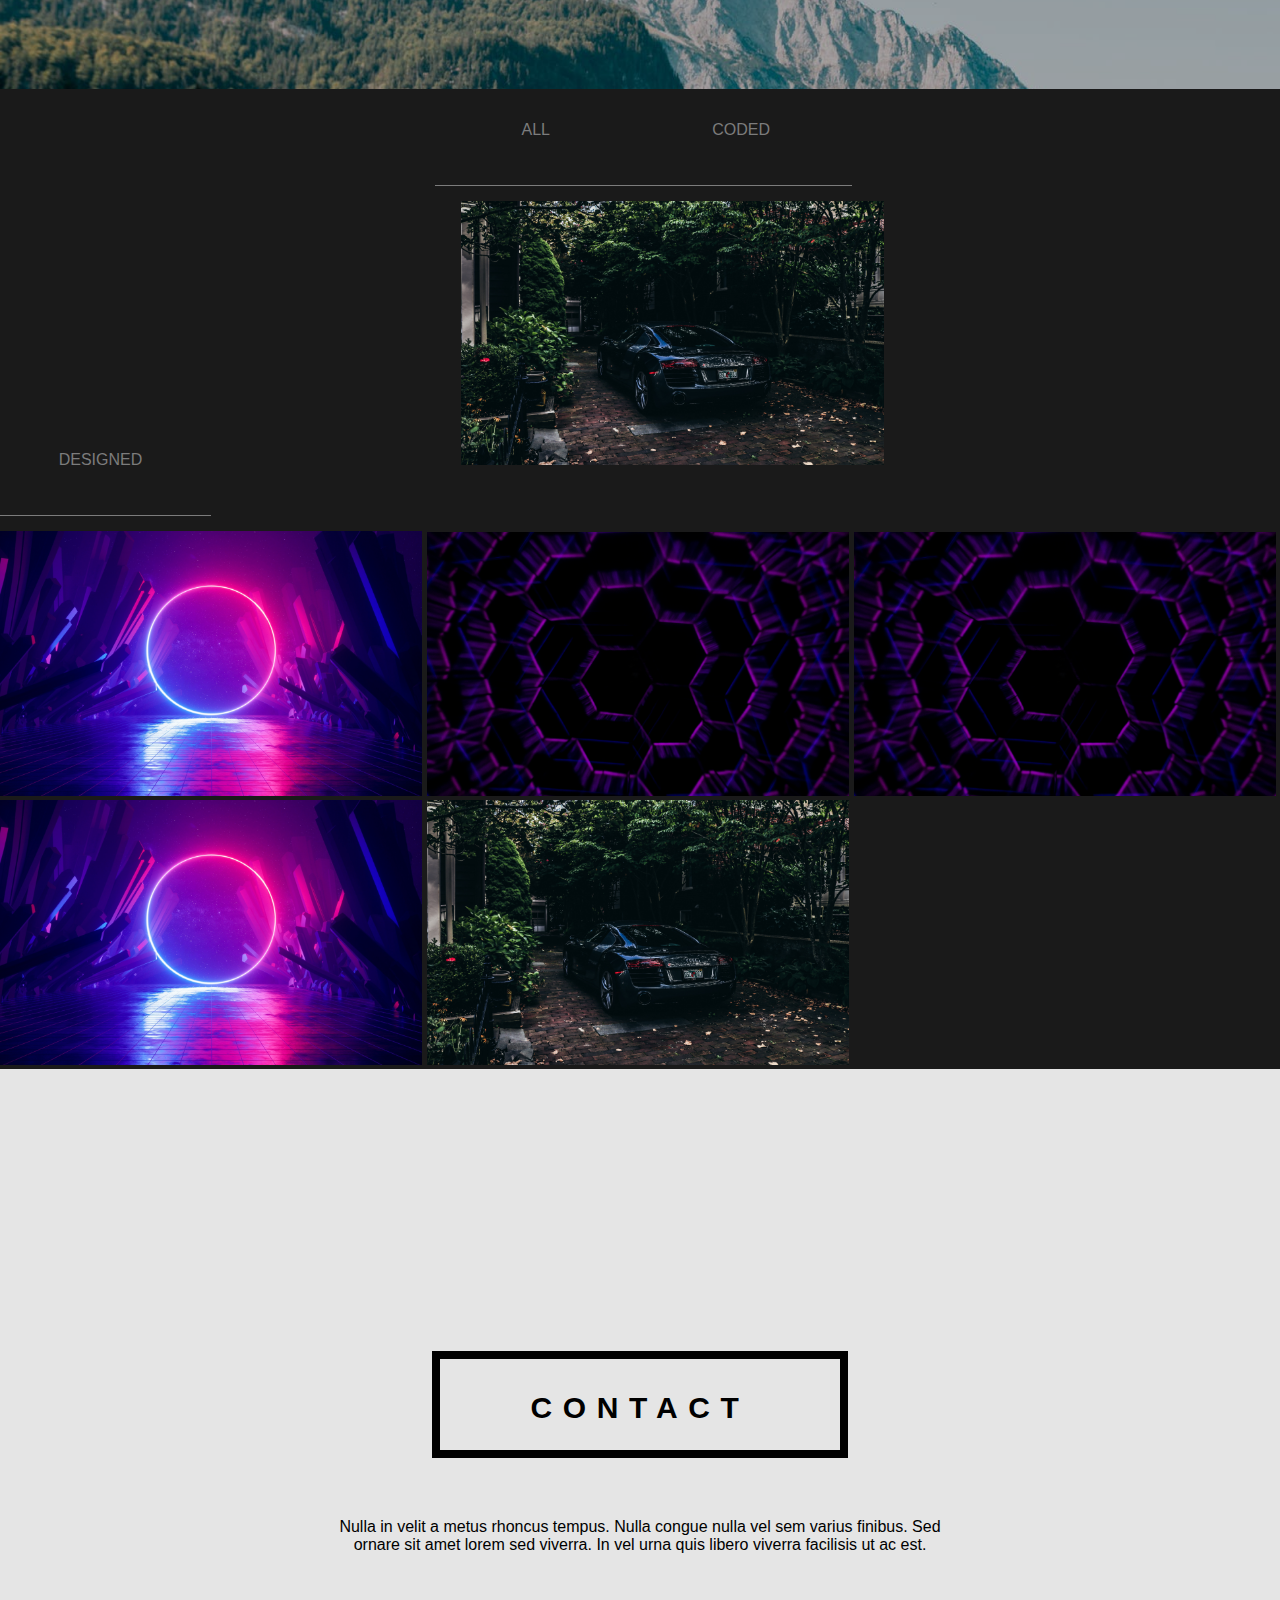
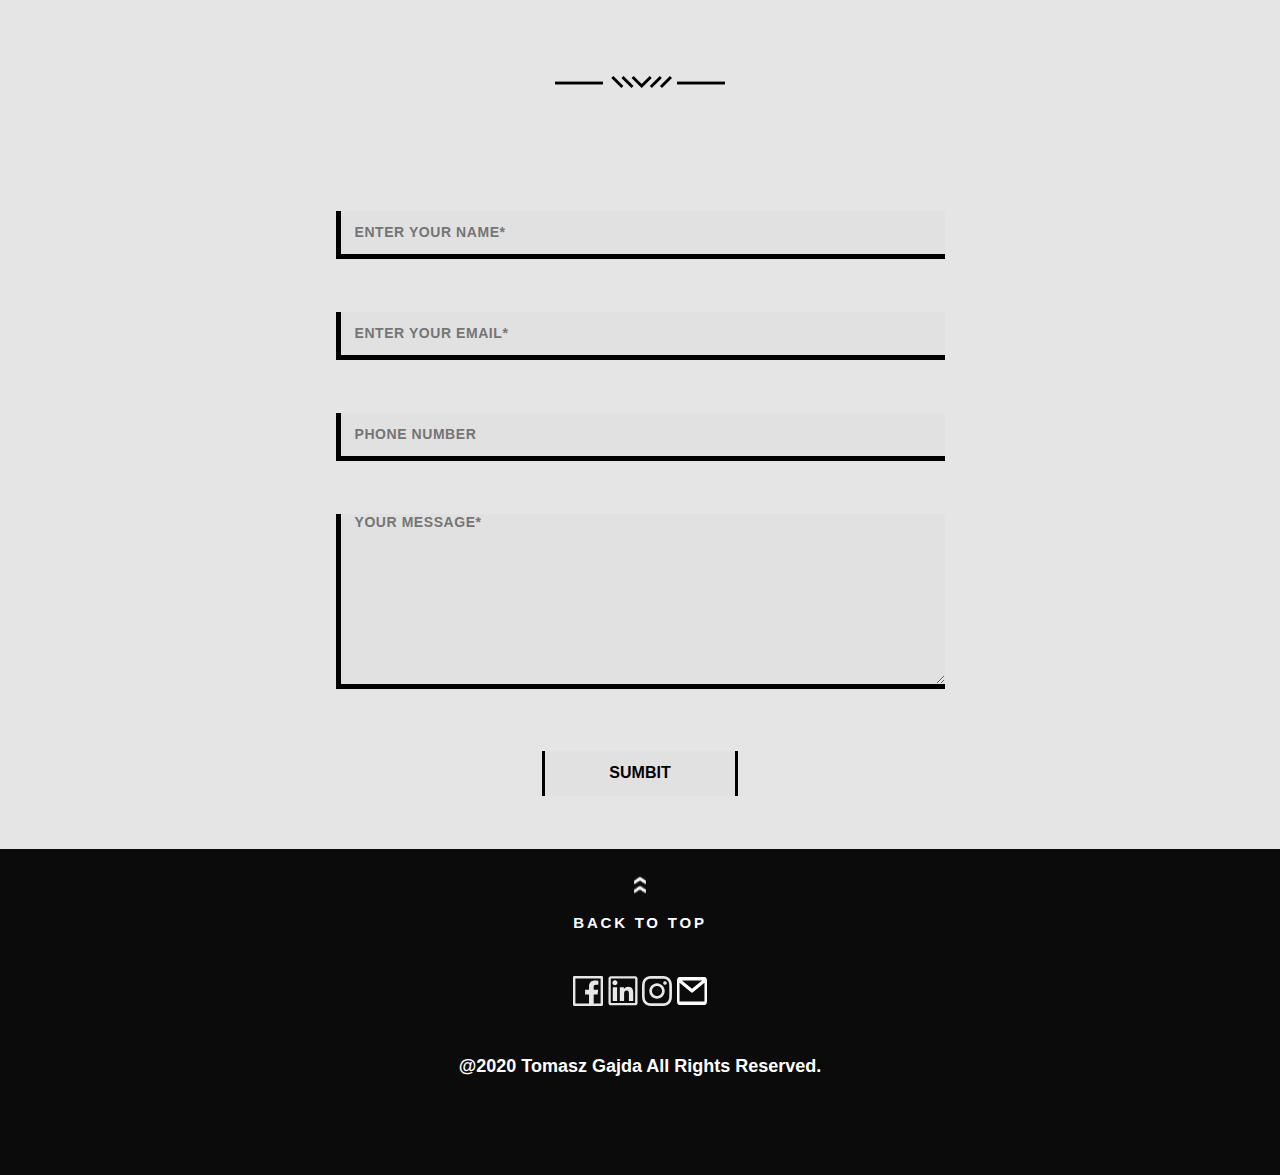
<file: task/HTML_CSS3 Portfolio/site.html>
<!DOCTYPE html>
<html lang="en">
 <head>
    <meta charset="UTF-8">
    <meta http-equiv="X-UA-Compatible" content="IE=edge">
    <meta name="viewport" content="width=device-width, initial-scale=1.0">
    <link rel="preconnect" href="https://fonts.googleapis.com">
    <link rel="preconnect" href="https://fonts.gstatic.com" crossorigin>
    <link href="https://fonts.googleapidesigners.com/css2?family=Montserrat:wght@700&family=Nunito:wght@700&family=Open+Sans&family=Raleway:wght@700&display=swap" rel="stylesheet">
    <link rel="stylesheet" href="./assets/css/style.css">
    <title>Portfolio</title>
 </head>
 <body>
    <header class="header">
        <nav>
            <a href="#" class="header_nav_link">About me</a>
            <a href="#" class="header_nav_link">Skills</a>
            <a href="#" class="header_nav_link">Portfolio</a>
            <a href="#" class="header_nav_link">Contact me</a>
        </nav>
    </header>
    <section class="designer">
        <!-- <div class="burger_menu">
            <div class="menu_label"></div>
            <input type="checkbox" id="burge_chkbox">
            <div class="line line_1"></div>
            <div class="line line_2"></div>
            <div class="line line_3"></div>
            <div class="line line_4"></div>
        </div>
            <ul class="main_menu">
                <li><a href=""></a></li>
                <li><a href=""></a></li>
                <li><a href=""></a></li>
            </ul> -->
        <div class="designer_left">
            <img class="logo" src="./assets/img/logo.png" alt="logo">
            <div class="designer_left_text">
                <h3>Hi, I am</h3>
                <h2>Tomasz Gajda</h2>
                <p>Front-end Developer / UI Designer</p>
            </div>
            <div class="designer_left_icons">
                <div class="designer_icon">
                    <img src="./assets/img/Vector.png" alt="icon">
                </div>
                <div class="designer_icon">
                    <img src="./assets/img/Vector(1).png" alt="icon">
                </div>
                <div class="designer_icon">
                    <img src="./assets/img/Vector(2).png" alt="icon">
                </div>
            </div>
        </div>
        <div class="designer_right">
            <nav class="designer_nav">
              <a href="#" class="header_nav_link">About me</a>
              <a href="#" class="header_nav_link">Skills</a>
              <a href="#" class="header_nav_link">Portfolio</a>
              <a href="#" class="header_nav_link">Contact me</a>
            </nav>
        </div>
        <img class="person" src="./assets/img/image 17.png" alt="person">
        <div class="box_black"></div>
    </section>
    <section class="berries">
        <div class="berries_text">
          <h2>it berries</h2>
          <p>Nulla in velit a metus rhoncus tempus. Nulla congue nulla vel sem varius finibus.
             Sed ornare sit amet lorem sed viverra. In vel urna quis libero viverra facilisis ut ac est. Morbi commodo, eros in dignissim tempus, lacus odio rutrum augue, 
             in semper sem magna quis tellus. Etiam enim erat, suscipit eu semper a, dictum sit amet elit. Nunc egestas nisi eget enim gravida facilisis. 
             Pellentesque laoreet varius turpis vel pharetra.  Ut ante justo,
             consequat vitae elementum tempor, accumsan nec eros. </p>
            <a href="#" class="button">read more</a>
        </div>
        <img src="./assets/img/ITB.png" alt="">
    </section>


    <section class="about">
        <div class="about_about_me">
            <div class="section_header">about me</div>
            <p>Nulla in velit a metus rhoncus tempus. Nulla congue nulla vel sem varius finibus. 
                Sed ornare sit amet lorem sed viverra. 
                In vel urna quis libero viverra facilisis ut ac est.</p>
                <a href="#" class="button black">explore</a>
                <img class="separator" src="./assets/img/separatorBlack 2.png" alt="">
        </div>
        <div class="about_divelopment">
            <div class="card">
                <img src="./assets/img/design-icon.png" alt="">
                <h3>design</h3>
                <p>I can design the site based on your needs and suggestions. 
                    I can also design the site from scratch and consult you during the job.</p>
            </div>       
                <div class="card">
                <img src="./assets/img/development-icon.png" alt="">
                <h3>divelopment</h3>
                <p>I can design the site based on your needs and suggestions. 
                    I can also design the site from scratch and consult you during the job.</p>
            </div>
            <div class="card">
                <img src="./assets/img/maintenance-icon.png" alt="">
                <h3>maintenance</h3>
                <p>I can design the site based on your needs and suggestions. 
                    I can also design the site from scratch and consult you during the job.</p>
            </div>
            
        </div>
        <img class="separator" src="./assets/img/separatorBlack 2.png" alt="">
    </section>

    <section class="skills">
        <div class="skills_header">
          <div class="section_header">skills</div>
        </div>
            <h3>USING NOW:</h3>
          
        <div class="skills_using_now">
            <div class="skills_using_now_HTML5">
                <img src="../HTML_CSS3 Portfolio/assets/img/icons/html5.svg" alt="">
                <p>HTML5</p>
            </div>
            <div class="skills_using_now_CSS3">
               <img src="../HTML_CSS3 Portfolio/assets/img/icons/css3.svg" alt="">
               <p>CSS3</p>
            </div>
            <div class="skills_using_now_SASS">
                <img src="../HTML_CSS3 Portfolio/assets/img/icons/sass.svg" alt="">
                <p>SASS</p>
            </div>
            <div class="skills_using_now_JavaScript">
                <img src="../HTML_CSS3 Portfolio/assets/img/icons/js.svg" alt="">
                <p>JavaScript</p>
            </div>
            <div class="skills_using_now_react">
                <img src="../HTML_CSS3 Portfolio/assets/img/icons/react.svg" alt="">
                <p>react</p>
            </div>
            <div class="skills_using_now_bootstrap">
                <img src="../HTML_CSS3 Portfolio/assets/img/icons/bootstrap.svg" alt="">
                <p>bootstrap</p>
            </div>
            <div class="skills_using_now_git">
                <img src="../HTML_CSS3 Portfolio/assets/img/icons/git.svg" alt="">
                <p>git</p>
            </div>
            <div class="skills_using_now_figma">
                <img src="../HTML_CSS3 Portfolio/assets/img/icons/figma.svg" alt="">
                <p>figma</p>
            </div>                   
        </div>

        <h3>LEARNING:</h3>
        <div class="skills_learning">
            <div class="skills_learning_NODEJS">
                <img src="../HTML_CSS3 Portfolio/assets/img/icons/node.svg" alt="">
                <p>NODEJS</p>
            </div>
            <div class="skills_learning_MySQL">
               <img src="../HTML_CSS3 Portfolio/assets/img/icons/mysql.svg" alt="">
               <p>MySQL</p>
            </div>
            <div class="skills_learning_MONGODB">
                <img src="../HTML_CSS3 Portfolio/assets/img/icons/mongo.svg" alt="">
                <p>MONGODB</p>
            </div>
            <div class="skills_learning_TYPESCRIPT">
                <img src="../HTML_CSS3 Portfolio/assets/img/icons/typescript.svg" alt="">
                <p>TYPESCRIPT</p>
            </div>
        </div>

        <h3>OTHER SKILLS:</h3>
        <div class="skills_other_skills">
            <div class="skills_other_skills_ANGIELSKI">
                <img src="../HTML_CSS3 Portfolio/assets/img/icons/angielski.svg" alt="">
                <p>ANGIELSKI C1/C2</p>
            </div>
            <div class="skills_other_skills_HISZPANSKI">
               <img src="../HTML_CSS3 Portfolio/assets/img/icons/hiszpanski.svg" alt="">
               <p>HISZPAŃSKI
                B1/B2</p>
            </div>
            <div class="skills_other_skills_CPP">
                <img src="../HTML_CSS3 Portfolio/assets/img/icons/cpp.svg" alt="">
                <p>C++</p>
            </div>
            <div class="skills_other_skills_C">
                <img src="../HTML_CSS3 Portfolio/assets/img/icons/c.svg" alt="">
                <p>C</p>
            </div>
        </div>

    </section>

    <section class="portfolio">
        <div class="portfolio_header">
            <div class="section_header">PORTFOLIO</div>
          </div>
    </section>


    <section class="projects">
        <input name="project-radio" type="radio" id="chbx_all">
        <label for="chbx_all">ALL</label>

        <input name="project-radio" type="radio" id="chbx_coded">
        <label for="chbx_coded">coded</label>

        <input name="project-radio" type="radio" id="chbx_designed">
        <label for="chbx_designed">designed</label>

        <img src="./assets/img/Project1.png" class="project coded" alt="">
        <img src="./assets/img/Project2.png" class="project coded" alt="">
        <img src="./assets/img/Project3.png" class="project coded" alt="">
        <img src="./assets/img/Project3.png" class="project designed" alt="">
        <img src="./assets/img/Project2.png" class="project designed" alt="">
        <img src="./assets/img/Project1.png" class="project designed" alt="">
    </section>
    <section class="contact">
        <div class="contact_header">
            <div class="section_header">CONTACT</div>
            <p>Nulla in velit a metus rhoncus tempus. Nulla congue nulla vel sem varius finibus. Sed ornare sit amet lorem sed viverra. In vel urna quis libero viverra facilisis ut ac est.</p>
            <img class="separator" src="./assets/img/separatorBlack 2.png" alt="">
        </div>

        <form>
            <input placeholder="ENTER YOUR NAME*" type="text">
            <input placeholder="ENTER YOUR EMAIL*" type="text">
            <input placeholder="PHONE NUMBER" type="text">
            <textarea placeholder="YOUR MESSAGE*" name="" id="" cols="30" rows="10"></textarea>
            <input type="submit" class="button_black" value="sumbit">
        </form>
    </section>

    <section class="footer">
        <!-- <div class="footer_row"> -->
           <img class="footer_row" src="./assets/img/footer icon/row.png" alt="">
           <img class="footer_row" src="./assets/img/footer icon/row.png" alt="">
        
        <h5>BACK TO TOP</h5>
        <div class="footer_icons">
           <img class="footer_icons_img" src="./assets/img/footer icon/Vector.svg" alt="">
           <img class="footer_icons_img" src="./assets/img/footer icon/Vector (1).svg" alt="">
           <img class="footer_icons_img" src="./assets/img/footer icon/Vector (2).svg" alt="">
           <img class="footer_icons_img" src="./assets/img/footer icon/Vector (3).svg" alt="">
        </div>
        <p>@2020 Tomasz Gajda All Rights Reserved.</p>

    </section>



 </body>
</html>
</file>
<file: task/HTML_CSS3 Animation/style2.css>
div{
    border: 1px solid black;
}

.inner{
    height: 50px;
    width: 50px;
}

.container{
    height: 400px;
    width: 400px;
    background-color: aquamarine;
}

.inner_el_1{
    text-align: center;
    line-height: 45px;
    /*border-radius: 50%;*/
    position: relative;
    background-color: green;
    animation-name: move-right;
    animation-duration: 5s;
    animation-iteration-count: infinite;
    /*animation-direction: alternate;
    animation-delay: 3s;*/
    border-style: none;
}

.inner_el_1:hover{
    animation-play-state: paused;
}

@keyframes move-right {
    0%{
        left: 0px;
        top:0px;
        border-radius: 50%;       
    }
    25%{left: 350px;
        top:0px;
        border-radius: 0%;
        background-color: red;
    }

    50%{left: 350px;
        top:350px;
        border-radius: 50%;
        background-color: yellow;}

    75%{left: 0px;
        top:350px;
        border-radius: 0%;
        background-color: blue}

    100%{left:0px;
        top:0px;
        border-radius: 50%;}
}
</file>
<file: task/HTML_CSS3 Cafe/style.css>
* {
  margin: 0;
  padding: 0;
  box-sizing: border-box;
}

.header {
  display: flex;
  flex-direction: column;
  width: 90vw;
  margin: auto;
  margin-top: 20px;
}

.header__top {
  display: flex;
  justify-content: space-between;
  align-items: center;
}

.social__item {
  width: 20px;
  height: 20px;
  border-radius: 50%;
  background-color: blue;
}

.header__nav {
  display: flex;
  justify-content: space-between;
  width: 200px;
}

.header__logo {
  text-transform: uppercase;
}

.header__social {
  display: flex;
  gap: 15px;
}

.header__img img {
  width: 90vw;
}

.about__us {
  margin-top: 130px;
  display: flex;
  align-items: center;
  justify-content: center;
  flex-direction: column;
  width: 90vw;
}

.about__us__inner {
  width: 50%;
  text-align: center;
}

.main__menu{
  display: flex;
  gap: 20px;
  width: 90vw;
  margin: auto;
  margin-top: 130px;
}

.main__menu > div{
  width: 50%;
}

.main__menu__left{
  display: flex;
  flex-direction: column;
  text-align: center;
  height: 300px;
}

.main__menu__right{
  text-align: center;
}

.scheduler{
  width: 90vw;
  margin: auto;
  margin-top: 50px;
  display: flex;
  gap: 50px;
  height: 400px;
  background-color: #AA9E54;
  align-items: center;
}

.scheduler>div{
  text-align: center;
}
</file>
<file: task/HTML_CSS3 Pizza/main.css>
table,
th,
td {
  border: 1px black solid;
}

body {
  background-image: url(./img/bg/pablo-pacheco-D3Mag4BKqns-unsplash.jpg);
  background-color: rgba(0, 0, 0, 0.2);
  background-repeat: no-repeat;
  background-position: center;
  background-size: cover;
}

.form {
  margin-top: 30px;
  margin-bottom: 30px;
}
</file>
<file: task/JS TodoList/style.css>
*{
    margin: 0;
    padding: 0;
    box-sizing: border-box;
}

.btn{
    background-color: rgb(34, 207, 34);
    height: 40px;
    border-radius: 6px;
    border: none;
    cursor: pointer;
    font-size: 15px;
    padding: 0 8px;
}

.modal-wrapper{
    display: none;
    background-color: #eee;
    width: 100vw;
    height: 100vh;
    position: absolute;
    left: 0;
    top: 0;
}

.modal-windows{
    width: 400px;
    height: 200px;
    display: flex;
    flex-direction: column;
    justify-content: space-between;
    margin: 50px auto;
}

.main{
    width: min(90vw, 400px);
    margin: 50px auto;
   
}

.todo{
    margin-bottom: 20px;
}

.done{
    text-decoration: line-through;
}

.list-item{
    width: 100%;
    display: flex;
    justify-content: space-between;
    align-items: center;
    margin-bottom: 10px;
}

.btn-delete{
    background-color: rgb(230, 76, 76);
}

.todo li{
    font-size: 22px;
}

.open-modal{
    margin-top: 10px;
}
</file>
<file: page/style page 1.css>
*{
    margin: 0;
    padding: 0;
    box-sizing: border-box;
    font-family:'Montserrat', sans-serif;
  }

  body{
    background-image: url(../pic/backgraund/simon-lee-zft-W1kVEhg-unsplash.jpg);
    }

    a{
      text-decoration: none;
    }

  /*HEADER*/
.header{
    background-color:#35648E;
    opacity: 0.95;
    margin: auto;
    max-width: 1920px;
    height: 180px;
    display: block;
    /* margin-bottom: 30px; */
  }

  .header h1 {
    font-weight: 600;
    font-size: 50px;
    line-height: 61px;
    color: #E8E1E1;
    font-family: 'Vollkorn', serif;
    text-transform: uppercase;
    text-align: center;
    padding-top: 70px;
  }

  /*TITUL*/
  .titul {
    display: grid;
    grid-template-columns: 450px 450px;
    grid-template-rows: 270px 270px;
    column-gap: 220px;
    row-gap: 70px;
    margin: 30px 400px;
  }

  .titul_box{
    background-color: #fff;
    width: 450px;
    height: 270px; 
    position:absolute;
    display: none;
  }

   .titul img{
    width: 450px;
    height: 270px;
   }

   /* .titul_nav_left:hover {
    opacity: 0.5;
    color: white;
    content: attr(alt);
    display: block;
    font-size: 16px;
    opacity: 70;
    position: absolute;
    z-index: 3;
   } */

   .titul_further{
  background-color: rgb(249, 250, 249);
  height: 50px;
  border: 3px solid black;
  cursor: pointer;
  font-size: 25px;
  color: #000000;
  text-transform: uppercase;
  font-weight: 700;
  padding:0 18px;
  position: relative;
  margin: auto;
  top:50%;
  transform: translate(0, -50%);
  display: none;
}

.titul_nav:hover .titul_box{
  display: block;
} 

.titul_nav:hover .titul_further{
  display: block;
} 

.titul_nav:hover .titul_img{
  display: none;
}


   /*CONTACT*/

 .titul_contact a{
    font-weight: 800;
    font-size: 30px;
    line-height: 40px;
    text-transform: uppercase;
    color: #E8E1E1;
    display: inline-block;
    width: 200px;
    height: 45px;
    border-radius: 30px;
    text-align: center;
 }

 .titul_contact{
  text-align: center;
  margin-top: 30px;
 }

 .titul_contact a:focus{
  background-color: #fff;
  color: #000;
}
</file>
<file: page/style page 2.css>
*{
    margin: 0;
    padding: 0;
    box-sizing: border-box;
    font-family:'Montserrat', sans-serif;
  }

  a{
    text-decoration: none;
    color: #e8e1e1;
  }

  body{
    background-image: url(../pic/backgraund/simon-lee-zft-W1kVEhg-unsplash.jpg);
  }

  /*HEADER*/
  .header{
    background-color:#35648E;
    opacity: 0.95;
    margin: auto;
    max-width: 1920px;
    height: 70px;
    display: flex;
    justify-content: flex-end;
    align-items: center;
    margin-bottom: 50px;
  }

  .header_nav{
    font-size: 20px;
    display: inline-block;
    line-height: 35px;
    text-align: center;
    width: 130px;
    height: 35px;
    border-radius: 30px;
  }
  
  .header_nav:focus{
    background-color: #fff;
    color: #000;
  }
  
  .header_nav + .header_nav{
    margin-left: 10px;
  }

  /*NAME*/
section.name{
    font-family: 'Vollkorn', serif;
    position: relative;
    color: #E8E1E1;
    background-color:rgba(53, 100, 142, 1);
    opacity: 0.95;
    max-width: 1920px;
    height: 550px;
    margin: auto;
    display: flex;
  }
  
  .name_left{  
    display: flex;
    flex-direction: column;
    margin-top: 10%;
  }
  
  .name_left > h1{
    font-size: 50px;
    font-weight: 600;
    line-height: 70px;
    margin-left: 220px;
  }
  
  .name_left_FD{
    font-size: 35px;
    line-height: 70px;
    margin-left: 40%;
  }
  
  .name_left_WD{
    font-size: 35px;
    line-height: 70px;
    margin-left: 57%;
  }
  
  .name_right{
    position: absolute;
    top: 13%;
    right: 7%;
    z-index: 3;
  }
  
  .name_right img{
    width: 75%;
    border-radius: 8%;
    /* box-shadow: inset 10px 10px 10px 10px #fff; */
  }
  
  section.hello{
    display: flex;
    flex-direction: column;
    max-width: 1920px;
    height: 250px;
    background-color:rgba(53, 100, 142, 1);
    opacity: 0.95;
    margin-bottom: 50px;
  }
  
  .hello_text{
    font-family: 'Comfortaa', cursive;
    font-size: 25px;
    margin-left: 20%;
    line-height: 50px;
    color: #E8E1E1;
  }
  
  .hello_text > ul {
    margin-left: 5%;
  }
</file>
<file: page/style page 3.css>
/*font-family: 'Montserrat', sans-serif;
font-family: 'Vollkorn', serif;
*/

*{
    margin: 0;
    padding: 0;
    box-sizing: border-box;
    font-family:'Montserrat', sans-serif;
  }
  
  a{
    text-decoration: none;
    color: #e8e1e1;
  }
  
  body{
    background-image: url(../pic/backgraund/simon-lee-zft-W1kVEhg-unsplash.jpg);
  
  }

  /*HEADER*/
.header{
    background-color:#35648E;
    opacity: 0.95;
    margin: auto;
    max-width: 1920px;
    height: 70px;
    display: flex;
    justify-content: flex-end;
    align-items: center;
    margin-bottom: 50px;
  }
  
  .header_nav{
    font-size: 20px;
    display: inline-block;
    line-height: 35px;
    text-align: center;
    width: 130px;
    height: 35px;
    border-radius: 30px;
  }
  
  .header_nav:focus{
    background-color: #fff;
    color: #000;
  }
  
  .header_nav + .header_nav{
    margin-left: 10px;
  }

  /*ABOUT ME*/

section.about_me{
    background-color:rgba(53, 100, 142, 1);
    opacity: 0.95;
    color: #E8E1E1;
    font-size: 22px;
    line-height: 50px;
    margin-bottom: 50px;
    max-width: 1920px;
    height: 800px;
  }
  
  
  section.about_me h2{
    font-size: 33px;
    text-transform: uppercase;
    font-family: 'Vollkorn', serif;
    display: flex;
    justify-content: center;
    padding-top: 25px;
  }
  
  .about_me_all_skills {
    display: grid;
    grid-template-columns: 1fr 1fr;
  }
  
  .about_me_charact p{
    margin-left: 150px;
    margin-right: 100px;
  }
  
  .about_me_work p{
    margin-left: 100px;
    margin-bottom: 20px;
  }
  
  .about_me_work_icons{
    display: flex;
    margin-left: 150px;
  }
  
  .about_me_work_icon{
    width: 7%;
    height: 7%;
  }
  
  .about_me_work_icon + .about_me_work_icon {
    margin-left: 50px;
  }
  
  .about_me_education h3{
    font-size: 25px;
    font-weight: 600;
    line-height: 50px;
    display: flex;
    justify-content: center;
    margin-top: 120px;
  }
  
  .about_me_education > ul{
    margin-left: 150px;
    margin-right: 100px;
    font-weight: 400;
    font-size: 22px;
    line-height: 50px;
  }
  
  .about_me_career h3{
    font-size: 25px;
    font-weight: 600;
    line-height: 50px;
    display: flex;
    justify-content: center;
    margin-top: 120px;
  }
  
  .about_me_career p{
    margin-left: 150px;
    margin-right: 100px;
    font-weight: 400;
    font-size: 22px;
    line-height: 50px;
  }
</file>
<file: page/style page 4.css>
* {
  margin: 0;
  padding: 0;
  box-sizing: border-box;
  font-family: 'Montserrat', sans-serif;
}

a {
  text-decoration: none;
  color: #e8e1e1;
}

body {
  background-image: url(../pic/backgraund/simon-lee-zft-W1kVEhg-unsplash.jpg);
}

/*HEADER*/
.header {
  background-color: #35648E;
  opacity: 0.95;
  margin: auto;
  max-width: 1920px;
  height: 70px;
  display: flex;
  justify-content: flex-end;
  align-items: center;
  margin-bottom: 50px;
}

.header_nav {
  font-size: 20px;
  display: inline-block;
  line-height: 35px;
  text-align: center;
  width: 130px;
  height: 35px;
  border-radius: 30px;
}

.header_nav:focus {
  background-color: #fff;
  color: #000;
}

.header_nav+.header_nav {
  margin-left: 10px;
}

/*IMG*/
#projects {
  background-color: #35648E;
  opacity: 0.95;
  margin: auto;
  max-width: 1920px;
  height: 800px;
  position: relative;
}

#projects  img {
  position: absolute;
  width: 900px;
  height: 570px;
  top: 12%;
  left: 28%;
}

#projects  img{
  display: none;
}


 .slide h3 {
  font-size: 50px;
  color: #000;
  text-transform: uppercase;
  font-weight: 800;
  position: relative;
  text-align: center;
  top: 400px;
  display: none;
}

.slide:hover .slide_img{
    opacity: 0.65;
    transform: scale(1.15);
}

.slide:hover h3{
  display: block;
}


/*row prev next*/

.prev,
.next {
  cursor: pointer;
  position: absolute;
  top: 50%;
  /* width: auto; */
  width: 50px;
  padding: 16px;
  color: #e8e1e1;
  font-weight: bold;
  font-size: 18px;
  transition: 0.6s ease;
  border-radius: 0 3px 3px 0;
}

.next {
  right: 0;
  border-radius: 3px 0 0 3px;
}

.prev:hover,
.next:hover {
  background-color: rgba(0, 0, 0, 0.8);
}

/* #projects .projects_slideshow h3{
  display: none;
  color: #000;
  font-size: 40px;
  font-weight: 800px;
  position: absolute;
  width: 100%;
  text-align: center;
  bottom: 400px;
}

#projects .projects_slideshow h3:first-child{
  display: inline-block;
} */
</file>
<file: page/style page 5.css>
*{
    margin: 0;
    padding: 0;
    box-sizing: border-box;
    font-family:'Montserrat', sans-serif;
  }

  a{
    text-decoration: none;
    color: #e8e1e1;
  }

  body{
    background-image: url(../pic/backgraund/simon-lee-zft-W1kVEhg-unsplash.jpg);
  }

  /*HEADER*/
  .header{
    background-color:#35648E;
    opacity: 0.95;
    margin: auto;
    max-width: 1920px;
    height: 70px;
    display: flex;
    justify-content: flex-end;
    align-items: center;
    margin-bottom: 50px;
  }

  .header_nav{
    font-size: 20px;
    display: inline-block;
    line-height: 35px;
    text-align: center;
    width: 130px;
    height: 35px;
    border-radius: 30px;
  }
  
  .header_nav:focus{
    background-color: #fff;
    color: #000;
  }
  
  .header_nav + .header_nav{
    margin-left: 10px;
  }

  /*reveiwes*/

  .reveiwes {
    color: #E8E1E1;
    background-color: #35648E;
    opacity: 0.95;
    margin: auto;
    max-width: 1920px;
    height: 800px;
    display: flex;
    flex-direction: column;
    align-items: center;
    justify-content: center;
  }

  h2{
    text-transform: uppercase;
    font-size: 50px;
    font-weight: 700;
    line-height: 70px;
    
  }

  img{
    width: 200px;
  }
</file>
<file: page/style page 6.css>
*{
    margin: 0;
    padding: 0;
    box-sizing: border-box;
    font-family:'Montserrat', sans-serif;
  }

  a{
    text-decoration: none;
    color: #e8e1e1;
  }

  body{
    background-image: url(../pic/backgraund/simon-lee-zft-W1kVEhg-unsplash.jpg);
  }

  /*HEADER*/
  .header{
    background-color:#35648E;
    opacity: 0.95;
    margin: auto;
    max-width: 1920px;
    height: 70px;
    display: flex;
    justify-content: flex-end;
    align-items: center;
    margin-bottom: 50px;
  }

  .header_nav{
    font-size: 20px;
    display: inline-block;
    line-height: 35px;
    text-align: center;
    width: 130px;
    height: 35px;
    border-radius: 30px;
  }
  
  .header_nav:focus{
    background-color: #fff;
    color: #000;
  }
  
  .header_nav + .header_nav{
    margin-left: 10px;
  }

  /*CONTACT*/
  .contact{
    background-color:rgba(53, 100, 142, 1);
    opacity: 0.95;
    max-width: 1920px;
    height: 800px;
    color: #E8E1E1;

  }

  .contact_title{
    text-align: center;
    text-transform: uppercase;
    font-size: 40px;
    font-weight: 600;
    line-height: 70px;
    padding-top: 50px;
  
  }

  .contact_img{
      display: flex;
      justify-content: space-around;
  }


  .contact_img img{
    width: 150px;
    margin-top: 200px;
  }

  /*FEEDBACK BUTTON*/
  .contact_feedback_button{
    background-color: E8E1E1;
    height: 50px;
    border-radius: 6px;
    border: none;
    cursor: pointer;
    font-size: 25px;
    font-weight: bold;
    padding: 10px 8px;
    text-transform: uppercase;    
}

.contact button{
  margin-left: 45%;
  margin-top: 200px;
}

  /*FORM*/

  .contact_form{
    display: none;
    background-color: rgb(12, 13, 14,0.85);
    width: 50vw;
    height: 50vh;
    position: absolute;
    left: 25%;
    top: 25%;
  }

  .contact_form_submit{
    width: 400px;
    height: 450px;
    display: flex;
    flex-direction: column;
    justify-content: space-between;
    margin: 50px auto;
  }

  form input {
    margin-bottom: 53px;
  }

  form [type="submit"]{
    margin-top: 40px;
    margin-left: 27%;
    text-transform: uppercase;
    height: 45px;
    font-weight: 800;
    font-size: 16px;
    line-height: 20px;
    cursor: pointer;
    max-width: 170px;
    background-color: rgb(232, 242, 247);
    border: 2px solid #000;
    border-radius: 10px;
    
  }

  form > input[type="text"]{
    height: 48px;
  }

  form > textarea,form > input[type="text"]{
    background-color:   rgb(232, 242, 247);
    outline: none;
    padding-left: 14px;
    border: none;
    border: 2px solid #000;
    border-radius: 10px;
    font-weight: 700;
    font-size: 14px;
    line-height: 17px;
    color:  rgb(3, 3, 3);
  }
</file>
<file: task/HTML_CSS3 List/style.css>
ul>li:nth-child(2n+3),
ul>li>ul>li,
ul>li>ul>li:nth-child(1)>ul>li:nth-child(1) {
    background-color: rgba(255, 0, 0, 0.3);
}

li:nth-child(2n){
    background-color: rgba(0, 0, 255, 0.3);
}

#italic_style{
    font-style: italic;
}
li:nth-child(2n+3)
{
    color: red;
}

li:nth-child(2n),li:nth-child(-2n+1) {
    color: blue;
}


.green_bg{
    background-color: rgba(0, 255, 0, 0.3);
}
</file>
<file: task/HTML_CSS3 Portfolio/assets/css/style.css>
/*font-family: 'Montserrat', sans-serif;
font-family: 'Nunito', sans-serif;
font-family: 'Open Sans', sans-serif;
font-family: 'Raleway', sans-serif;*/

*{
    margin: 0;
    padding: 0;
    box-sizing: border-box;
    font-family:'Montserrat', sans-serif;
}

body{
    background: #E5E5E5;
}

a{
    text-decoration: none;
    color: white;
}

section{
    max-width: 1920px;
    margin: auto;
}

.button{
    text-transform: uppercase;
    position: relative;
}

.button::before{
    content: "";
    height: 32px;
    width: 2px;
    background-color: #fff;
    position: absolute;
    left: -1.5em;
    bottom: -0.5em;
}

.button::after{
    content: "";
    height: 32px;
    width: 2px;
    background-color: #fff;
    position: absolute;
    right: -1.5em;
    bottom: -0.5em;
}

.black{
    color: #000;
}

.black::after,
.black::before{
    background-color: #000;
}

.section_header{
    cursor: pointer;
    height: 107px;
    text-transform: uppercase;
    border: 8px solid #000;
    font-weight: 700;
    font-size: 30px;
    line-height: 98px;
    text-align: center;
    letter-spacing: 0.35538em; 
    display: inline-block;
    padding: 0 3em;
}

/*HEADER*/
header.header {
    background-color:#0B0B0B ;
    max-width: 1920px;
    height: 66px;
    margin: auto;
    display: flex;
    justify-content: flex-end;
    align-items: center;
    margin-bottom: 6.1rem;
}

.burger_menu{
    display: block;
}

.header_nav {
    margin: 0 4rem;
}

.header_nav_link{
    display: inline-block;
    line-height: 46px;
    text-align: center;
    width: 147px;
    height: 46px;
    border-radius: 30px;
}

.header_nav_link + .header_nav_link{
    margin-left: 8px;
}

.header_nav_link:focus{
    background-color: #fff;
    color: #000;
}

/*Disagner*/

section.designer{
    position: relative;
    background-color:#D7D7D7 ;
    display: flex;
    height: 1022px;
    max-width: 1920px;
    margin: auto;
}

.designer_left{
    display: flex;
    flex-direction: column;
    margin-top: 72px;
    margin-left: 15%;
    margin-bottom: 250px;
    justify-content: space-between;
}

.designer_left_icons{
 display: flex;
}

.logo{
    width: 53.55px;
    height: 50px;
}

.person{
    position: absolute;
    z-index: 3;
    right: 11%;
    bottom: 0;
}

.box_black{
    position: absolute;
    width: 100%;
    height: 100%;
    background-color: #000;
    clip-path: polygon(52% 0, 100% 0, 100% 100%, 43% 100%);
}

.designer_left_text{
    font-family: 'Raleway', sans-serif;
}

.designer_left_text > h3 {
    font-size: 40px;
    line-height: 47px;
    margin-bottom: 3.8rem;
}

.designer_left_text > h2 {
    font-size: 80px;
    line-height: 94px;
}

.designer_left_text > p{
    font-weight: 800;
    font-size: 25px;
    line-height: 29px;
    color: #909090;
}

.designer_icon{
    background-color: #C4C4C4 ;
    box-shadow: 0px 4px 4px rgba(0,0,0,0.25);
    display: flex;
    justify-content: center;
    align-items: center;
    width: 61px;
    height: 56px;
}

.designer_icon img{
    display: inline-block;
    width: 70%;
    height: 70%;
}

.designer_icon + .designer_icon{
    margin-left: 31px;
}

.designer_right .designer_nav {
    position: relative;
    z-index: 2;
    top: 65px;
    left: 170px;
}

/*BERRIES*/

section.berries{
    overflow: hidden;
    position: relative;
    height: 313px;
    background: linear-gradient(90.18deg, #1D1D1D 31.74%, #1D1D1D 90.49%, #1D1D1D 90.49%);
    padding-top: 54px;
    color: #fff;
}

.berries_text {
    margin-left: 7%;
    width:67%;   
}

.berries_text h2{
    text-transform: uppercase;
    line-height: 37px;
    font-size: 30px;
    height: 63px;
    letter-spacing: 0.18538em;
}

.berries_text p {
font-size: 15px;
line-height: 21px;
font-weight: 400;
margin-bottom: 33px;
}

.berries_text .button{
    margin-left: 1.5em;
}

.berries img {
    position: absolute;
    right: 8%;
    bottom: -10%;
    transform: rotate(24deg);
}

/*ABOUT ME*/

.about_about_me {
    display: flex;
    flex-direction: column;
    align-items: center;
    /*justify-content: space-between;*/
}

.about_about_me .section_header{
    margin-top: 142px;
    margin-bottom: 71px;
}

.about_about_me p {
    width: 48%;
    text-align: center;
    margin-bottom: 67px;
}

.about_about_me .button{
margin-bottom: 85px;
}

.about_about_me .separator{
    margin-bottom: 108px;
}

.about_divelopment{
    display: grid;
    grid-template-columns: 1fr 1fr;
    grid-auto-rows: 178px;
    width: 50%;
    column-gap: 119px;
    margin: auto;
}

.card{
    position: relative;
    width: 431px;
}

.card:nth-child(3){
    grid-column: 1/3;
    margin: auto;    
}

.card h3{
    text-transform: uppercase;
    line-height: 68px;
    font-size: 22px;
    height: 74px;
    letter-spacing: 0.18538em;
}

.card p{
    font-family: 'Open Sans', sans-serif;
    font-weight: 300;
    font-size: 14px;
    line-height: 19px;
}

.card img{
    position: absolute;
    top: 0;
    left:-2em;
}

.separator{
    display: block;
    margin: 80px auto 120px auto;
  }


   /*SKILLS*/
   .skills_header {
    display: flex;
    flex-direction: column;
    align-items: center;
}

  .skills .section_header{
    margin-top: 142px;
    margin-bottom: 79px;
}


.skills h3{
    text-transform: uppercase;
    line-height: 37px;
    font-size: 30px;
    height: 74px;
    letter-spacing: 0.18538em;
    font-weight: 700;
    margin-left: 535px;
    margin-bottom: 75px;
}

.skills img{
    height: 100px;
    margin-left: 25px;
}

.skills p{
    text-transform: uppercase;
    font-weight: 400;
    font-size: 24px;
    line-height: 29px;
    margin-top: 20px;
    text-align: center;
}

.skills_using_now, .skills_learning, .skills_other_skills{
    display: grid;
    grid-template-columns: repeat(4,1fr);
    grid-auto-rows: 250px;
    width: 44%;
    column-gap: 119px;
    margin: auto;
}


/*PORTFOLIO*/
.portfolio {
    display: flex;
    flex-direction: column;
    align-items: center;
    height: 321px;
    background-image: url(../img/image\ 12.png);
}

.portfolio_header .section_header{
    margin-top: 107px;
}

  /*PROJECTS*/

  section.projects{
    background-color: #1A1A1A;
    margin-bottom: 140px;
  }

  section.projects [type="radio"]{
    display: none;
  }

  section.projects label {
    position: relative;
    text-transform: uppercase;
    color: #7c7c7c;
    width: 201px;
    display: inline-block;
    margin-bottom:32px;  
    margin-top: 32px; 
    height: 48px; 
    cursor: pointer;
    text-align: center;
  }

  section.projects label::after{
    content: "";
    width: 105%;
    height: 1px;
    background-color: #7C7C7C;
    position: absolute;
    top: 4rem;
    left: 0;
  }

  #chbx_all:checked ~ [for="chbx_all"]{
    color: #FFF;
  }

  #chbx_all:checked ~[for="chbx_all"]::after{
    background-color: #FFF;
  }

  #chbx_coded:checked ~ [for="chbx_coded"]{
    color: #FFF;
  }

  #chbx_coded:checked ~[for="chbx_coded"]::after{
    background-color: #FFF;
  }


  [for="chbx_all"] {
    margin-left: 34%;
  }

  [for="chbx_designed"] {
    margin-right: 20%;
  }

  section.projects img{
    width: 33%;
  }

  [id="chbx_coded"]:checked ~ [class="project designed"] {
    display: none;
  }

  [id="chbx_designed"]:checked ~ [class="project coded"] {
    display: none;
  }

  [id="chbx_all"]:checked ~ img {
    display: inline-block;
  }

  /*CONTACTS*/
  .contact_header  {
    display: flex;
    flex-direction: column;
    align-items: center;
    /*justify-content: space-between;*/
}

.contact_header .section_header{
    margin-top: 142px;
    margin-bottom: 60px;
}

.contact_header p {
    width: 48%;
    height: 72px;
    text-align: center;
    margin-bottom: 6px;
}

.contact_header .separator{
    margin-bottom: 123px;
}


  form{
    display: flex;
    flex-direction: column;
    max-width: 609px; 
    margin: auto;
  }

  form input {
    margin-bottom: 53px;
  }

  form [type="submit"]{
    margin-top: 62px;
  }

  form > input[type="text"]{
    height: 48px;
  }

  form > textarea,form > input[type="text"]{
    background-color:  rgba(215, 215, 215, 0.3);
    outline: none;
    padding-left: 14px;
    border: none;
    border-left: 5px solid #000;
    border-bottom: 5px solid #000 ;
    letter-spacing: 0.04em;
    font-weight: 700;
    font-size: 14px;
    line-height: 17px;
    color:#8B8B8B;
  }

  .button_black {
    text-transform: uppercase;
    border: none;
    border-left: 3px solid #000;
    border-right: 3px solid #000;
    background-color: rgba(215, 215, 215, 0.3);
    display: inline-block;
    max-width: 197px;
    align-self: center;
    padding: 0 4em;
    height: 45px;
    font-weight: 700;
    font-size: 16px;
    line-height: 20px;
    cursor: pointer;
  }


  /*FOOTER*/
  .footer {
    background-color:#0B0B0B ;
    max-width: 1920px;
    height: 326px;
    margin: auto;
    display: flex;
    flex-direction: column;
    align-items: center;
    justify-content: center;

  }

  .footer_row{
    width: 12px;
    height: 9px; 
   }

 .footer h5{
    margin-top: 20px;
    margin-bottom: 44px;
    color: #FFF;
    font-weight: 700;
    font-size: 15px;
    line-height: 18px;
    letter-spacing: 0.18538em;
   }

  .footer_icons_img{
    width: 30px;
    height: 30px;
  }

  .footer p{
    font-family: 'Nunito', sans-serif;
    color: #FFF;
    font-weight: 700;
    font-size: 18px;
    line-height: 25px;
    margin-top:44px;
    margin-bottom: 69px;
  }
  

  /*АДАПТИВ*/

  @media screen and (max-width: 382px) {
    .designer_right .designer_nav, section.designer.designer_left,
    header#header {
        display: none;
    }
    img.person{
        width: 588px;
        right: -50%;
        bottom: 2%;
    }

    section.designer{
        height: 771px;
        overflow: hidden;
    }

    section.designer{
        width: 100%;
        height: 100%;
        background-color: #000;
    }

    .box_black{
        clip-path: polygon(0 80%,100% 67%, 100% 100%,0 100%);
        z-index: 5;
        background-color: rgba(0,0,0,0.56);
    }


  }
</file>
